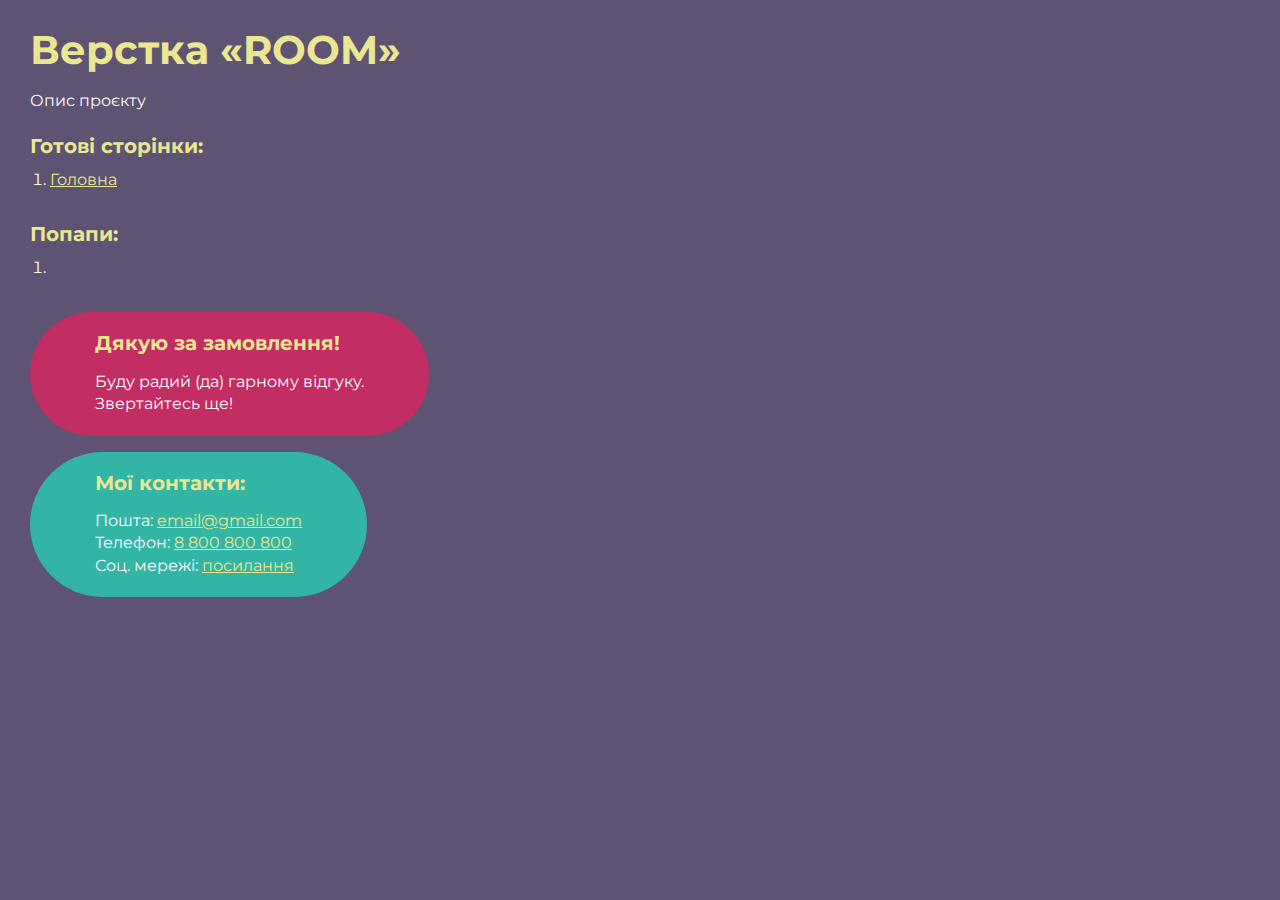
<file: index.html>
<!DOCTYPE html>
<html>

<head>
	<meta charset="UTF-8">
	<meta name="viewport" content="width=device-width, initial-scale=1.0">
	<title>Верстка «ROOM»</title>
</head>

<body>
	<div class="rootpage">
		<h1>Верстка «ROOM»</h1>
		<div class="rootpage__info">
			Опис проєкту
		</div>
		<h2>Готові сторінки:</h2>
		<ol class="rootpage__list">
			<li><a target="_blank" href="home.html">Головна</a></li>
		</ol>
		<h2>Попапи:</h2>
		<ol class="rootpage__list">
			<li><a target="_blank" href="home.html#"></a></li>
		</ol>
		<div class="rootpage__tnx">
			<h2>Дякую за замовлення!</h2>
			<p>Буду радий (да) гарному відгуку.</p>
			<p>Звертайтесь ще!</p>
		</div>
		<div class="rootpage__contacts">
			<h2>Мої контакти:</h2>
			<p>Пошта: <a href="mailto:email@gmail.com">email@gmail.com</a></p>
			<p>Телефон: <a href="tel:8800800800">8 800 800 800</a></p>
			<p>Соц. мережі: <a href="">посилання</a></p>
		</div>
	</div>
</body>
<style>
	@charset "UTF-8";
	@import url("https://fonts.googleapis.com/css?family=Montserrat:regular,700&display=swap");

	*,
	*::before,
	*::after {
		padding: 0px;
		margin: 0px;
		border: 0px;
		box-sizing: border-box;
	}

	html,
	body {
		height: 100%;
		margin: 0;
		padding: 0;
		min-width: 320px;
		width: 100%;
		color: #fff;
		background-color: #5e5373;
	}

	body {
		font-family: Montserrat;
		font-size: 100%;
		line-height: 1;
		font-size: 1rem;
	}

	a {
		text-decoration: underline;
		color: #ebe691
	}

	a:visited {
		text-decoration: underline;
		color: #aaa768;
	}

	a:hover {
		text-decoration: none;
	}

	ul li {
		list-style: none;
	}

	img {
		vertical-align: top;
	}

	.wrapper {
		width: 100%;
		min-height: 100%;
		overflow: hidden;
	}

	.rootpage {
		padding: 30px;
		display: flex;
		flex-direction: column;
		align-items: flex-start;
	}

	@media (max-width: 767px) {
		.rootpage {
			padding: 30px 15px;
		}
	}

	h1 {
		color: #ebe691;
		font-size: 2.5rem;
		margin: 0px 0px 1.25rem 0px;
	}

	@media (max-width: 767px) {
		h1 {
			font-size: 1.85rem;
			margin: 0px 0px 1.25rem 0px;
		}
	}

	h2 {
		color: #ebe691;
		font-size: 1.25rem;
		margin: 0px 0px 1rem 0px;
	}

	@media (max-width: 767px) {
		h2 {
			font-size: 1.125rem;
			margin: 0px 0px 1rem 0px;
		}
	}

	.rootpage__info {
		line-height: 140%;
		margin: 0px 0px 1.5rem 0px;
	}

	.rootpage__list {
		margin: 0px 0px 2.25rem 1.25rem;
	}

	.rootpage__list li:not(:last-child) {
		margin: 0px 0px 15px 0px;
	}

	.rootpage__contacts,
	.rootpage__tnx {
		border-radius: 200px;
		padding: 20px 65px;
		line-height: 140%;
	}

	@media (max-width: 767px) {

		.rootpage__contacts,
		.rootpage__tnx {
			border-radius: 40px;
			padding: 20px;
		}
	}

	.rootpage__contacts {
		background: #32b5a4;

	}

	.rootpage__contacts a {
		color: #ebe691;
	}

	.rootpage__tnx {
		background: #c22d63;
		margin: 0px 0px 1rem 0px;
	}
</style>

</html>
</file>
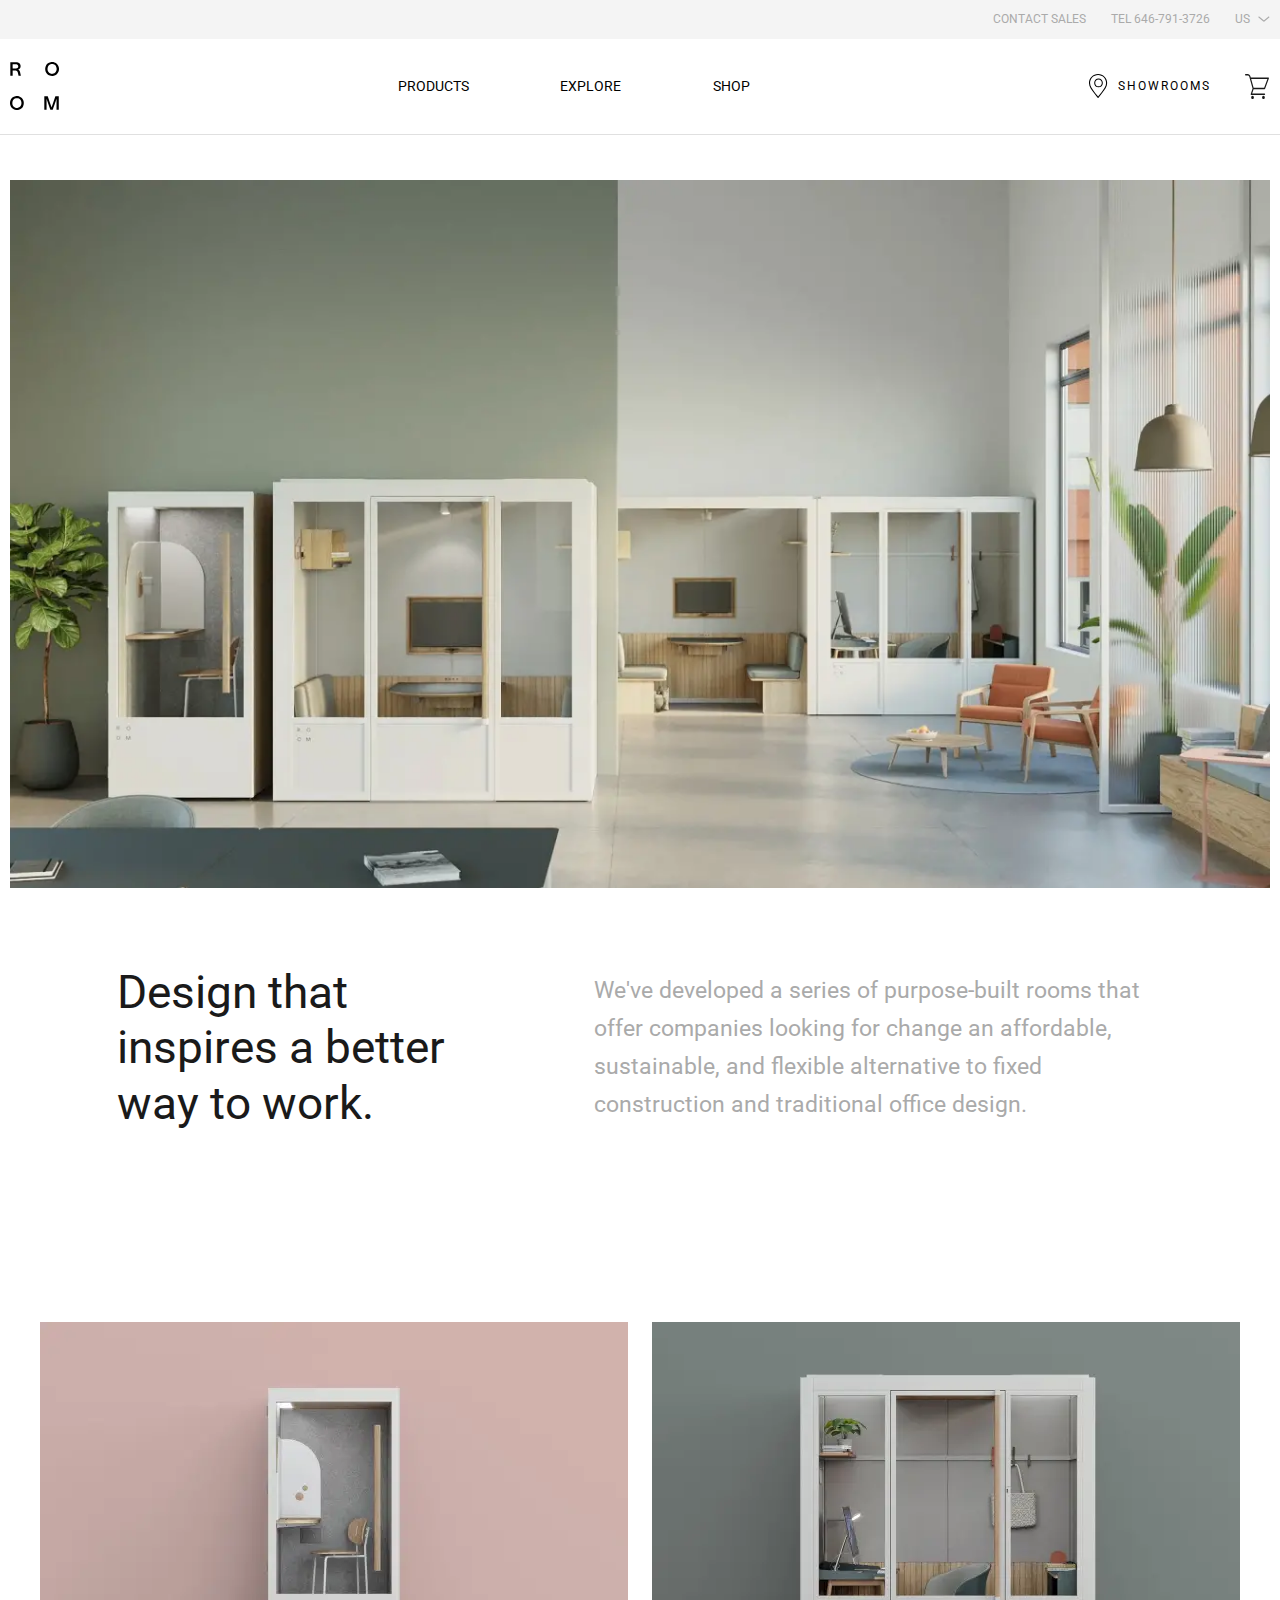
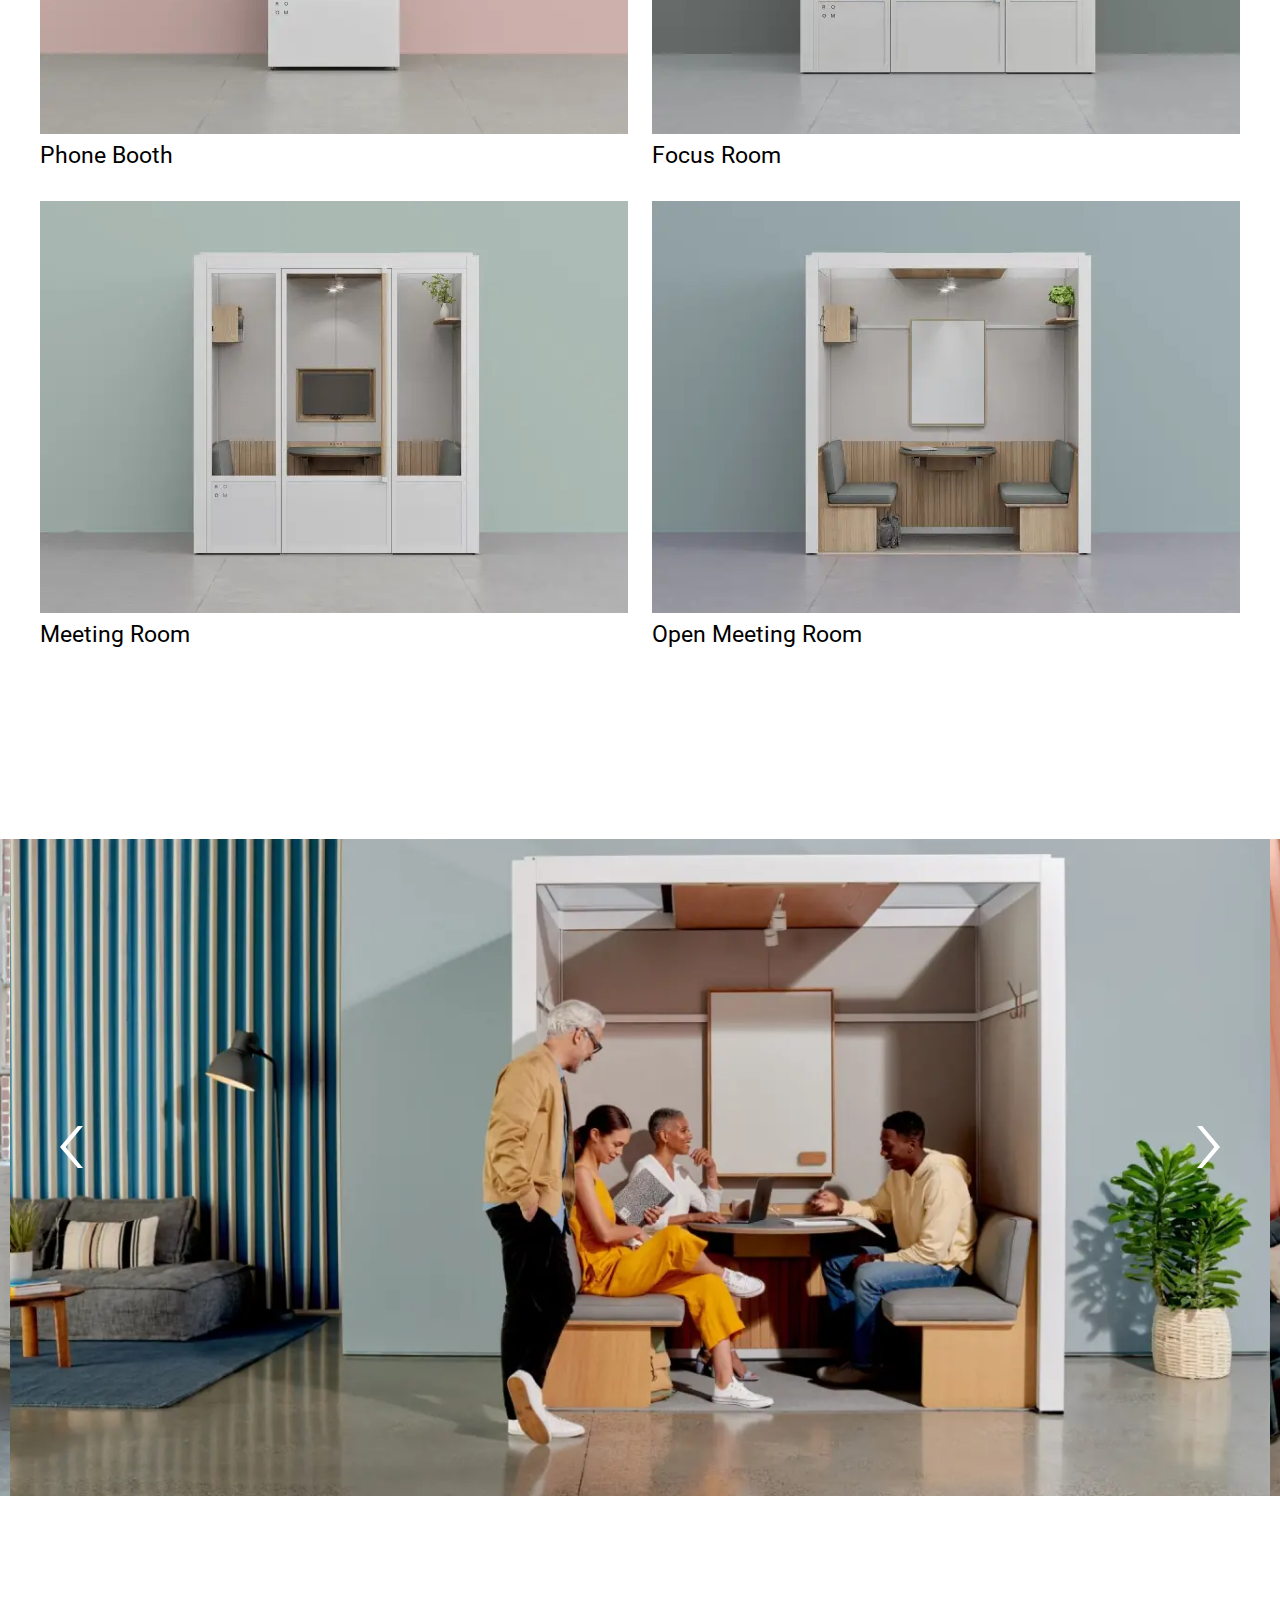
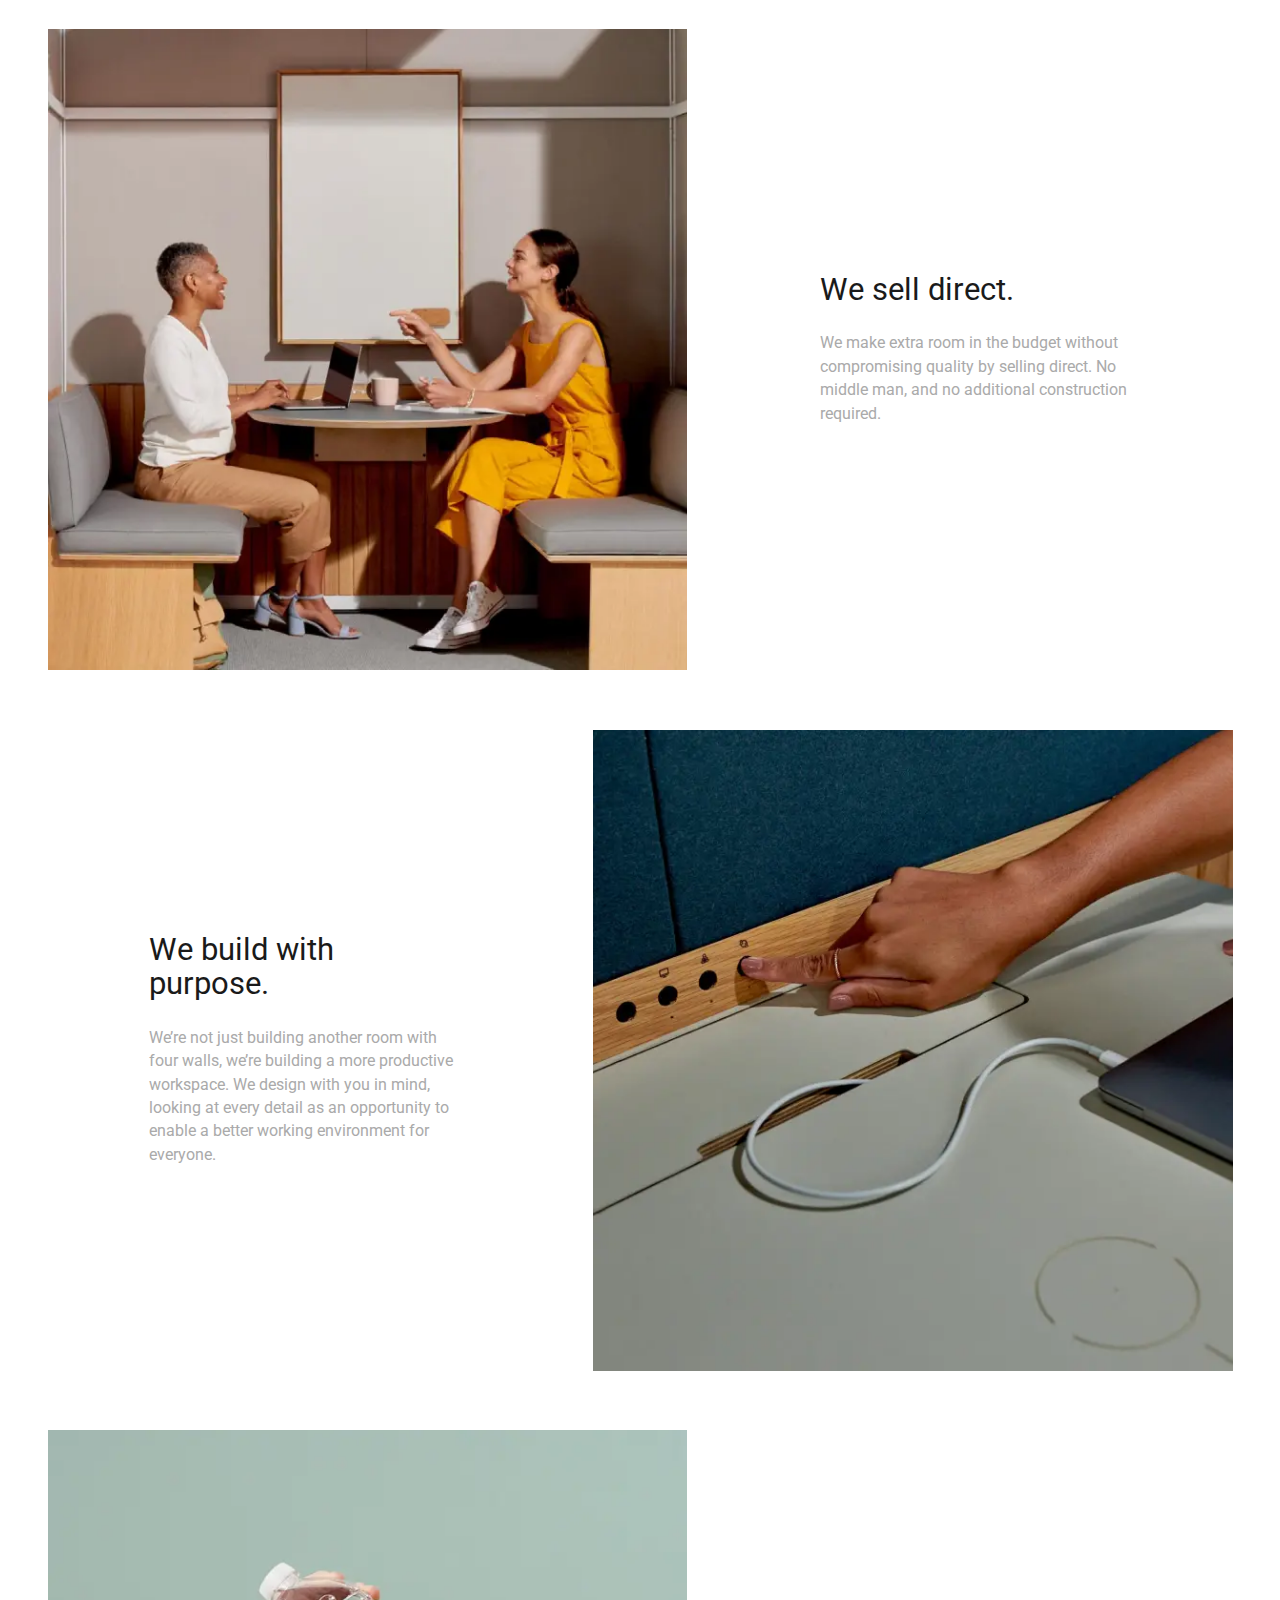
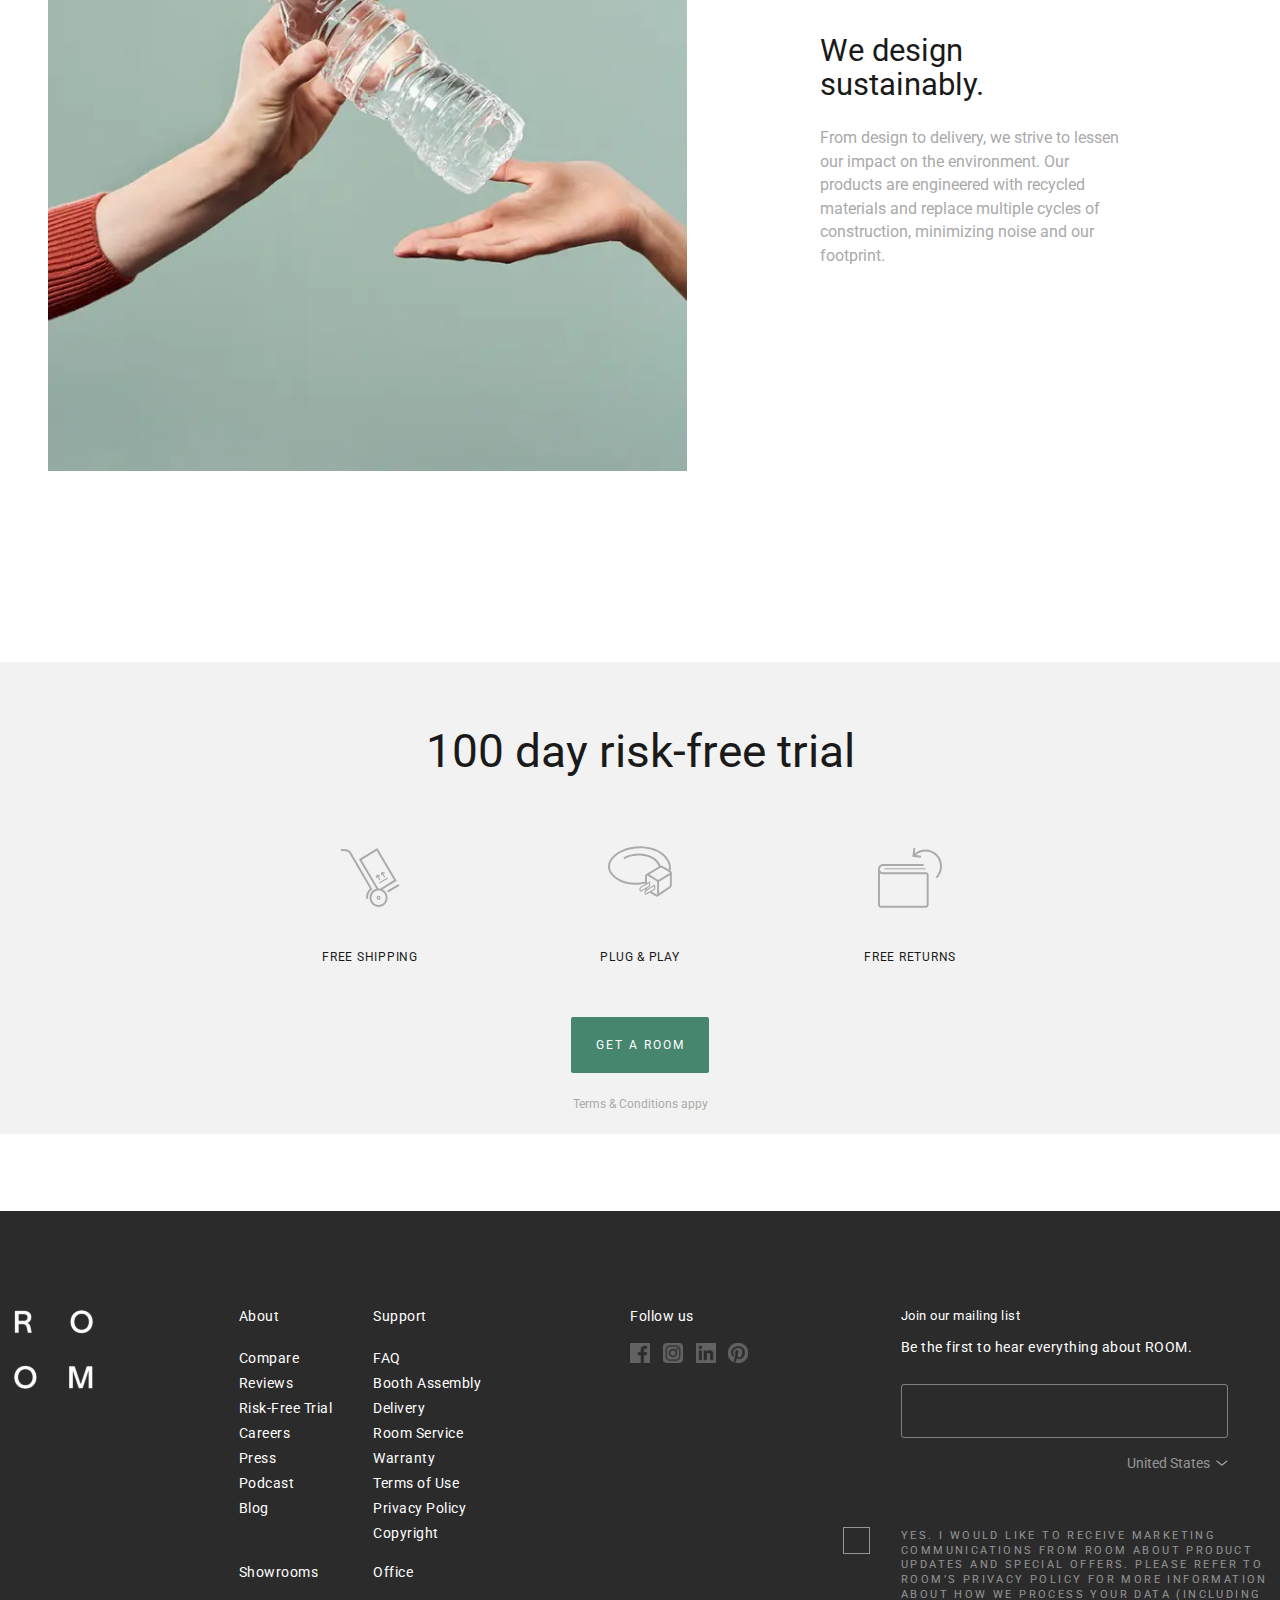
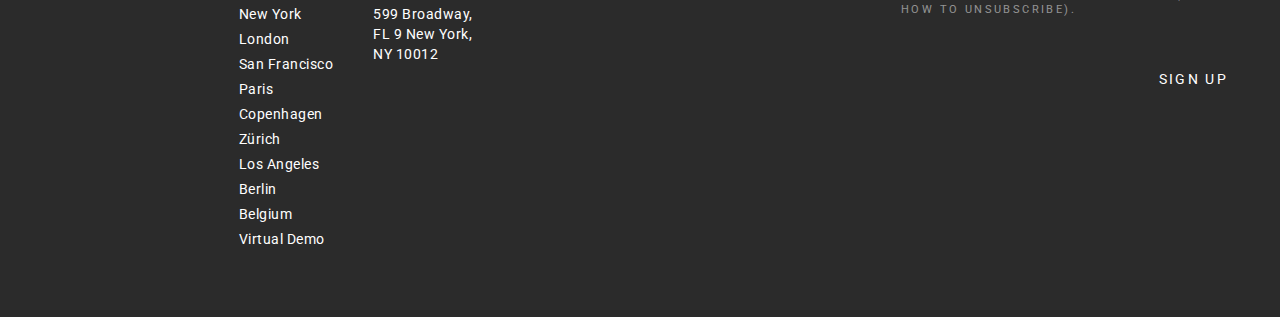
<file: home.html>
<!DOCTYPE html>
<html lang="en">

<head>
	<title>HomePage</title>
	<meta charset="UTF-8">
	<meta name="format-detection" content="telephone=no">
	<!-- <style>body{opacity: 0;}</style> -->
	<link rel="stylesheet" href="css/style.min.css?_v=20231002191735">
	<link rel="shortcut icon" href="img/logo.svg">
	<link href="https://fonts.googleapis.com/css?family=Roboto:regular,600,700&_v=20231002191735" rel="stylesheet" />
	<!-- <meta name="robots" content="noindex, nofollow"> -->
	<meta name="viewport" content="width=device-width, initial-scale=1.0">
</head>

<body>
	<div class="wrapper">
		<header class="header">
			<div class="header__top">
				<div class="header__container">
					<div class="header__top-body">
						<a href="" class="header-top__link">
							Contact Sales
						</a>
						<a href="tel:6467913726" class="header-top__link">
							tel 646-791-3726
						</a>
						<div data-one-spoller data-spollers class="spollers">
							<details class="spollers__item">
								<summary data-spoller-close class="spollers__title header-top__link">us</summary>
								<div class="spollers__body">
									<summary class="spollers__button header-top__link">esp</summary>
									<summary class="spollers__button header-top__link">en</summary>
									<summary class="spollers__button header-top__link">ru</summary>
								</div>
							</details>
						</div>
					</div>
				</div>
			</div>
			<div class="header__main main-header">
				<div class="header__container">
					<div class="main-header__body">
						<a href="" class="main-header__logo">
							<img src="img/logo.svg" alt="logo">
						</a>
						<nav class="menu__body">
							<ul class="menu__list">
								<li class="menu__item"><a href="" class="menu__link">Products</a></li>
								<li class="menu__item"><a href="" class="menu__link">Explore</a></li>
								<li class="menu__item"><a href="" class="menu__link">Shop</a></li>
							</ul>
						</nav>
						<a href="" class="main-header__geolocation">
							Showrooms
						</a>
						<a href="" class="main-header__cart">
							<img src="img/header/cart.svg" alt="cart icon">
						</a>
						<button type="button" class="menu__icon icon-menu"><span></span></button>
					</div>
				</div>
			</div>
		</header>
		<main class="page">
			<section class="page__hiro hiro">
				<div class="hiro__container">
					<div class="hiro__image">
						<picture><source srcset="img/hiro/main-image.webp" type="image/webp"><img src="img/hiro/main-image.jpg" alt="hiro image"></picture>
					</div>
					<div class="hiro__content">
						<h1 class="hiro__title title">Design that inspires a better way to work.</h1>
						<div class="hiro__text text">We've developed a series of purpose-built rooms that offer companies looking for change an affordable, sustainable, and flexible alternative to fixed construction and traditional office design.</div>
					</div>
				</div>
			</section>
			<section class="page__items items">
				<div class="items__container">
					<div class="items__item item">
						<div class="item__image">
							<picture><source srcset="img/items/01.webp" type="image/webp"><img src="img/items/01.jpg" alt="item image"></picture>
						</div>
						<h3 class="item__title">Phone Booth</h3>
					</div>
					<div class="items__item item">
						<div class="item__image">
							<picture><source srcset="img/items/02.webp" type="image/webp"><img src="img/items/02.jpg" alt="item image"></picture>
						</div>
						<h3 class="item__title">Focus Room</h3>
					</div>
					<div class="items__item item">
						<div class="item__image">
							<picture><source srcset="img/items/03.webp" type="image/webp"><img src="img/items/03.jpg" alt="item image"></picture>
						</div>
						<h3 class="item__title">Meeting Room</h3>
					</div>
					<div class="items__item item">
						<div class="item__image">
							<picture><source srcset="img/items/04.webp" type="image/webp"><img src="img/items/04.jpg" alt="item image"></picture>
						</div>
						<h3 class="item__title">Open Meeting Room</h3>
					</div>
				</div>
			</section>
			<section class="page__slider slider">
				<div class="slider__container">
					<div class="slider__slider swiper">
						<div class="slider__wrapper swiper-wrapper">
							<div class="slider__slide swiper-slide">
								<picture><source srcset="img/slider/01.webp" type="image/webp"><img src="img/slider/01.jpg" alt="slider slide image"></picture>
							</div>
							<div class="slider__slide swiper-slide">
								<picture><source srcset="img/slider/02.webp" type="image/webp"><img src="img/slider/02.jpg" alt="slider slide image"></picture>
							</div>
							<div class="slider__slide swiper-slide">
								<picture><source srcset="img/slider/03.webp" type="image/webp"><img src="img/slider/03.jpg" alt="slider slide image"></picture>
							</div>
							<div class="slider__slide swiper-slide">
								<picture><source srcset="img/slider/01.webp" type="image/webp"><img src="img/slider/01.jpg" alt="slider slide image"></picture>
							</div>
							<div class="slider__slide swiper-slide">
								<picture><source srcset="img/slider/02.webp" type="image/webp"><img src="img/slider/02.jpg" alt="slider slide image"></picture>
							</div>
							<div class="slider__slide swiper-slide">
								<picture><source srcset="img/slider/03.webp" type="image/webp"><img src="img/slider/03.jpg" alt="slider slide image"></picture>
							</div>
						</div>
						<button type="button" class="swiper-button-prev"><img src="img/slider/arrow.svg" alt=""></button>
						<button type="button" class="swiper-button-next"><img src="img/slider/arrow.svg" alt=""></button>
					</div>
				</div>
			</section>
			<section class="page__we we">
				<div class="we__container">
					<article class="we__item">
						<div class="we__image">
							<picture><source srcset="img/we/01.webp" type="image/webp"><img src="img/we/01.jpg" alt="we image"></picture>
						</div>
						<div class="we__content">
							<h3 class="we__title">We sell direct.</h3>
							<div class="we__text">We make extra room in the budget without compromising quality by selling direct. No middle man, and no additional construction required.</div>
						</div>
					</article>
					<article class="we__item we__item--reverse">
						<div class="we__content">
							<h3 class="we__title">We build with purpose.</h3>
							<div class="we__text">We’re not just building another room with four walls, we’re building a more productive workspace. We design with you in mind, looking at every detail as an opportunity to enable a better working environment for everyone.</div>
						</div>
						<div class="we__image">
							<picture><source srcset="img/we/02.webp" type="image/webp"><img src="img/we/02.jpg" alt="we image"></picture>
						</div>
					</article>
					<article class="we__item">
						<div class="we__image">
							<picture><source srcset="img/we/03.webp" type="image/webp"><img src="img/we/03.jpg" alt="we image"></picture>
						</div>
						<div class="we__content">
							<h3 class="we__title">We design sustainably.</h3>
							<div class="we__text">From design to delivery, we strive to lessen our impact on the environment. Our products are engineered with recycled materials and replace multiple cycles of construction, minimizing noise and our footprint.</div>
						</div>
					</article>
				</div>
			</section>
			<section class="page__getaroom getaroom">
				<div class="getaroom__container">
					<h2 class="getaroom__title title">100 day risk-free trial</h2>
					<div class="getaroom__items">
						<div class="getaroom__item">
							<div class="getaroom__icon">
								<img src="img/getaroom/01.svg" alt="getaroom icon">
							</div>
							<div class="getaroom__text">FREE SHIPPING</div>
						</div>
						<div class="getaroom__item">
							<div class="getaroom__icon">
								<img src="img/getaroom/02.svg" alt="getaroom icon">
							</div>
							<div class="getaroom__text">PLUG & PLAY</div>
						</div>
						<div class="getaroom__item">
							<div class="getaroom__icon">
								<img src="img/getaroom/03.svg" alt="getaroom icon">
							</div>
							<div class="getaroom__text">FREE RETURNS</div>
						</div>
					</div>
					<a href="" class="getaroom__button">GET A ROOM</a>
					<div class="getaroom__appy">Terms & Conditions appy</div>
				</div>
			</section>
		</main>
		<footer class="footer">
			<div class="footer__container">
				<div class="footer__logo">
					<img src="img/logo--white.svg" alt="logo">
				</div>
				<div class="footer__column--info info-column">
					<div data-spollers="768,max" class="spollers">
						<details class="spollers__item">
							<summary class="spollers__title info-column__title">About</summary>
							<nav class="spollers__body info-column__nav">
								<ul class="info-column__list">
									<li class="info-column__item">
										<a href="" class="info-column__link">Compare</a>
									</li>
									<li class="info-column__item">
										<a href="" class="info-column__link">Reviews</a>
									</li>
									<li class="info-column__item">
										<a href="" class="info-column__link">Risk-Free Trial</a>
									</li>
									<li class="info-column__item">
										<a href="" class="info-column__link">Careers</a>
									</li>
									<li class="info-column__item">
										<a href="" class="info-column__link">Press</a>
									</li>
									<li class="info-column__item">
										<a href="" class="info-column__link">Podcast</a>
									</li>
									<li class="info-column__item">
										<a href="" class="info-column__link">Blog</a>
									</li>
								</ul>
							</nav>
						</details>
					</div>
					<div data-spollers="768,max" class="spollers">
						<details class="spollers__item">
							<summary class="spollers__title info-column__title">Support</summary>
							<nav class="spollers__body info-column__nav">
								<ul class="info-column__list">
									<li class="info-column__item">
										<a href="" class="info-column__link">FAQ</a>
									</li>
									<li class="info-column__item">
										<a href="" class="info-column__link">Booth Assembly</a>
									</li>
									<li class="info-column__item">
										<a href="" class="info-column__link">Delivery</a>
									</li>
									<li class="info-column__item">
										<a href="" class="info-column__link">Room Service</a>
									</li>
									<li class="info-column__item">
										<a href="" class="info-column__link">Warranty</a>
									</li>
									<li class="info-column__item">
										<a href="" class="info-column__link">Terms of Use</a>
									</li>
									<li class="info-column__item">
										<a href="" class="info-column__link">Privacy Policy</a>
									</li>
									<li class="info-column__item">
										<a href="" class="info-column__link">Copyright</a>
									</li>
								</ul>
							</nav>
						</details>
					</div>
					<div data-spollers="768,max" class="spollers">
						<details class="spollers__item">
							<summary class="spollers__title info-column__title">Showrooms</summary>
							<nav class="spollers__body info-column__nav">
								<ul class="info-column__list">
									<li class="info-column__item">
										<a href="" class="info-column__link">New York</a>
									</li>
									<li class="info-column__item">
										<a href="" class="info-column__link">London</a>
									</li>
									<li class="info-column__item">
										<a href="" class="info-column__link">San Francisco</a>
									</li>
									<li class="info-column__item">
										<a href="" class="info-column__link">Paris</a>
									</li>
									<li class="info-column__item">
										<a href="" class="info-column__link">Copenhagen</a>
									</li>
									<li class="info-column__item">
										<a href="" class="info-column__link">Zürich</a>
									</li>
									<li class="info-column__item">
										<a href="" class="info-column__link">Los Angeles</a>
									</li>
									<li class="info-column__item">
										<a href="" class="info-column__link">Berlin</a>
									</li>
									<li class="info-column__item">
										<a href="" class="info-column__link">Belgium</a>
									</li>
									<li class="info-column__item">
										<a href="" class="info-column__link">Virtual Demo</a>
									</li>
								</ul>
							</nav>
						</details>
					</div>
					<div data-spollers="768,max" class="spollers">
						<details class="spollers__item">
							<summary class="spollers__title info-column__title">Office</summary>
							<nav class="spollers__body info-column__nav">
								<ul class="info-column__list">
									<li class="info-column__item">
										<a href="" class="info-column__link">599 Broadway, FL 9 New York, NY 10012</a>
									</li>
								</ul>
							</nav>
						</details>
					</div>
				</div>
				<div class="footer__column--follow follow-column">
					<div class="follow-column__title">Follow us</div>
					<div class="follow-column__icons">
						<a href="" class="follow-column__icon"><img src="img/footer/follow/01.svg" alt=""></a>
						<a href="" class="follow-column__icon"><img src="img/footer/follow/02.svg" alt=""></a>
						<a href="" class="follow-column__icon"><img src="img/footer/follow/03.svg" alt=""></a>
						<a href="" class="follow-column__icon"><img src="img/footer/follow/04.svg" alt=""></a>
					</div>
				</div>
				<div class="footer__column--action action-column">
					<div class="action-column__text">Join our mailing list</div>
					<div class="action-column__sub-title">Be the first to hear everything about ROOM.</div>
					<form class="action-column__form" action="files/sendmail/sendmail.php" method="POST">
						<input type="text" name="form[email]" data-error="Error" class="input">
						<div data-spollers class="spollers action-column__spoller">
							<details class="spollers__item action-column__item">
								<summary class="spollers__title action-column__title">United States</summary>
								<div class="spollers__body action-column__body">
									<button type="button" class="action-column__body_item">Ukraine</button>
									<button type="button" class="action-column__body_item">Spain</button>
									<button type="button" class="action-column__body_item">Kanada</button>
								</div>
							</details>
						</div>
						<div class="checkbox">
							<input id="c_1" data-error="Помилка" class="checkbox__input" type="checkbox" value="1" name="form[]">
							<label for="c_1" class="checkbox__label"><span class="checkbox__text">Yes. I would like to receive marketing communications from ROOM about product updates and special offers. Please refer to ROOM’s Privacy Policy for more information about how we process your data (including how to unsubscribe). </span></label>
						</div>
						<button type="submit" class="button action-column__button">Sign Up</button>
					</form>
				</div>
			</div>
		</footer>
	</div>
	<script src="js/app.min.js?_v=20231002191735"></script>
</body>

</html>
</file>
<file: css/style.min.css>
@charset "UTF-8";*{padding:0;margin:0;border:0}*,:after,:before{-webkit-box-sizing:border-box;box-sizing:border-box}body,html{height:100%;min-width:320px}body{color:#000;line-height:1;font-family:Roboto;font-size:.875rem;-ms-text-size-adjust:100%;-moz-text-size-adjust:100%;-webkit-text-size-adjust:100%;-webkit-font-smoothing:antialiased;-moz-osx-font-smoothing:grayscale}button,input,textarea{font-family:Roboto;font-size:inherit;line-height:inherit}button{cursor:pointer;color:inherit;background-color:transparent}a{color:inherit;text-decoration:none}ul li{list-style:none}img{vertical-align:top}h1,h2,h3,h4,h5,h6{font-weight:inherit;font-size:inherit}.lock body{overflow:hidden;-ms-touch-action:none;touch-action:none;-ms-scroll-chaining:none;overscroll-behavior:none}.wrapper{min-height:100%;display:-webkit-box;display:-ms-flexbox;display:flex;-webkit-box-orient:vertical;-webkit-box-direction:normal;-ms-flex-direction:column;flex-direction:column;overflow:hidden}@supports (overflow:clip){.wrapper{overflow:clip}}.wrapper>main{-webkit-box-flex:1;-ms-flex:1 1 auto;flex:1 1 auto}.wrapper>*{min-width:0}[class*=__container]{max-width:86.25rem;margin:0 auto;padding:0 .625rem}.spollers{display:-ms-grid;display:grid;gap:15px}.spollers__item{font-size:1.25rem}.spollers__title{cursor:default;border-radius:.3125rem;position:relative;list-style:none}._spoller-init .spollers__title{cursor:pointer}._spoller-init .spollers__title::after,._spoller-init .spollers__title::before{content:"";position:absolute;top:50%;right:0;background-color:#aaa;height:1px;width:7px;-webkit-transition:-webkit-transform .5s ease 0s;transition:-webkit-transform .5s ease 0s;transition:transform .5s ease 0s;transition:transform .5s ease 0s,-webkit-transform .5s ease 0s}._spoller-init .spollers__title::before{-webkit-transform:translate(-75%,-50%) rotate(40deg);-ms-transform:translate(-75%,-50%) rotate(40deg);transform:translate(-75%,-50%) rotate(40deg)}._spoller-init .spollers__title::after{-webkit-transform:translate(0,-50%) rotate(-40deg);-ms-transform:translate(0,-50%) rotate(-40deg);transform:translate(0,-50%) rotate(-40deg)}._spoller-init .spollers__title._spoller-active::before{-webkit-transform:rotate(-40deg);-ms-transform:rotate(-40deg);transform:rotate(-40deg)}._spoller-init .spollers__title._spoller-active::after{-webkit-transform:rotate(40deg);-ms-transform:rotate(40deg);transform:rotate(40deg)}._spoller-init ._spoller-init .spollers__title{position:relative;width:100%;text-align:left}._spoller-init ._spoller-init .spollers__title::after,._spoller-init ._spoller-init .spollers__title::before{content:"";position:absolute;right:0;top:.75rem;height:.0625rem;-webkit-transition:all .3s ease 0s;transition:all .3s ease 0s;width:.625rem;background-color:#000}._spoller-init ._spoller-init .spollers__title::before{-webkit-transform:rotate(40deg);-ms-transform:rotate(40deg);transform:rotate(40deg);right:.4375rem}._spoller-init ._spoller-init .spollers__title::after{-webkit-transform:rotate(-40deg);-ms-transform:rotate(-40deg);transform:rotate(-40deg)}._spoller-init .spollers__title._spoller-active::before{-webkit-transform:rotate(-40deg);-ms-transform:rotate(-40deg);transform:rotate(-40deg)}._spoller-init .spollers__title._spoller-active::after{-webkit-transform:rotate(40deg);-ms-transform:rotate(40deg);transform:rotate(40deg)}.spollers__body{display:-webkit-box;display:-ms-flexbox;display:flex;-webkit-box-orient:vertical;-webkit-box-direction:normal;-ms-flex-direction:column;flex-direction:column}[class*=-ibg]{position:relative}[class*=-ibg] img{position:absolute;width:100%;height:100%;top:0;left:0;-o-object-fit:cover;object-fit:cover}[class*=-ibg--contain] img{-o-object-fit:contain;object-fit:contain}.title{color:#1a1a1a;line-height:1.21}.text{font-size:24px;line-height:1.66;color:#aaa}.header{position:fixed;width:100%;top:0;left:0;z-index:50}.header__top{color:#aaa;font-size:.75rem;background:#f4f4f4;position:relative;z-index:15}.header__top-body{display:-webkit-box;display:-ms-flexbox;display:flex;-webkit-column-gap:1.5625rem;-moz-column-gap:1.5625rem;column-gap:1.5625rem;-webkit-box-align:center;-ms-flex-align:center;align-items:center;-webkit-box-pack:end;-ms-flex-pack:end;justify-content:end;padding-top:.3125rem;padding-bottom:.3125rem}.header .spollers__title{padding-right:1.25rem}.header .spollers__body{position:absolute;display:-ms-grid;display:grid;row-gap:.3125rem;padding:.625rem;background-color:#eee}.header-top__link{font-size:.75rem;text-transform:uppercase}.main-header{border-bottom:1px solid #e0e0e0;background-color:#fff}.main-header__body{display:-ms-grid;display:grid;-webkit-box-align:center;-ms-flex-align:center;align-items:center;-ms-grid-columns:minmax(auto,50px) minmax(auto,1fr) minmax(auto,133px) minmax(auto,25px);grid-template-columns:minmax(auto,50px) minmax(auto,1fr) minmax(auto,133px) minmax(auto,25px);padding-top:.3125rem;padding-bottom:.3125rem;min-height:6.1875rem}.main-header__logo{position:relative;z-index:10}.main-header__logo img{width:100%}.main-header__geolocation{letter-spacing:.125rem;color:#000;text-transform:uppercase;line-height:1.2;position:relative;padding-left:1.875rem;font-size:.75rem}.main-header__geolocation::before{position:absolute;content:"";background:url(../img/header/geolocation.svg) 0 0 no-repeat;width:20px;height:24px;left:0;top:-5px}.main-header__cart{position:relative;z-index:10}.menu__body{-ms-grid-column-align:center;justify-self:center}.menu__list{display:-webkit-box;display:-ms-flexbox;display:flex;-webkit-box-align:center;-ms-flex-align:center;align-items:center}.menu__link{color:#000;text-transform:uppercase;line-height:1.2;position:relative;-webkit-transition:-webkit-transform .3s ease 0s;transition:-webkit-transform .3s ease 0s;transition:transform .3s ease 0s;transition:transform .3s ease 0s,-webkit-transform .3s ease 0s}.menu__link::before{content:"";position:absolute;bottom:0;left:0;width:100%;height:2px;background-color:#000;-webkit-transform:scaleX(0);-ms-transform:scaleX(0);transform:scaleX(0);-webkit-transition:-webkit-transform .3s ease 0s;transition:-webkit-transform .3s ease 0s;transition:transform .3s ease 0s;transition:transform .3s ease 0s,-webkit-transform .3s ease 0s}.menu__link:hover::before{-webkit-transform:scaleX(1);-ms-transform:scaleX(1);transform:scaleX(1);-webkit-transition:-webkit-transform .3s ease 0s;transition:-webkit-transform .3s ease 0s;transition:transform .3s ease 0s;transition:transform .3s ease 0s,-webkit-transform .3s ease 0s}.icon-menu{display:none}.menu-open{-webkit-transition:left .3s ease 0s;transition:left .3s ease 0s}.menu-open .menu__body{left:0}.footer{background:#2b2b2b;-webkit-box-shadow:0 400px 0 0 #2b2b2b;box-shadow:0 400px 0 0 #2b2b2b;color:#fff}.footer__container{display:-ms-grid;display:grid;-ms-grid-columns:5.4375rem minmax(auto,15.625rem) minmax(auto,8.0625rem) minmax(auto,23.0625rem);grid-template-columns:5.4375rem minmax(auto,15.625rem) minmax(auto,8.0625rem) minmax(auto,23.0625rem);-webkit-box-pack:justify;-ms-flex-pack:justify;justify-content:space-between}.footer .info-column{display:-ms-grid;display:grid;-ms-grid-columns:(minmax(auto,1fr))[2];grid-template-columns:repeat(2,minmax(auto,1fr))}.footer .info-column__title{letter-spacing:.03125rem;line-height:1.5}.footer .info-column__list{display:-ms-grid;display:grid;row-gap:.3125rem}.footer .info-column__link{letter-spacing:.03125rem}.footer .info-column .spollers__body{background-color:inherit}.footer .follow-column__title{letter-spacing:.03125rem;line-height:1.5}.footer .follow-column__icons{display:-webkit-box;display:-ms-flexbox;display:flex}.footer .action-column__text{letter-spacing:.03125rem;line-height:1.5}.footer .action-column__sub-title{letter-spacing:.03125rem}.footer .action-column__spoller{max-width:20.4375rem}.footer .action-column__title{color:rgba(255,255,255,.5);line-height:1.5;text-align:right;padding-right:1.125rem;position:relative}._spoller-init .footer .action-column__title{cursor:pointer}._spoller-init .footer .action-column__title::after,._spoller-init .footer .action-column__title::before{content:"";position:absolute;right:0;top:50%;background-color:rgba(255,255,255,.5);height:1px;width:7px;-webkit-transition:-webkit-transform .5s ease 0s;transition:-webkit-transform .5s ease 0s;transition:transform .5s ease 0s;transition:transform .5s ease 0s,-webkit-transform .5s ease 0s}._spoller-init .footer .action-column__title::before{-webkit-transform:translate(-75%,-50%) rotate(40deg);-ms-transform:translate(-75%,-50%) rotate(40deg);transform:translate(-75%,-50%) rotate(40deg)}._spoller-init .footer .action-column__title::after{-webkit-transform:translate(0,-50%) rotate(-40deg);-ms-transform:translate(0,-50%) rotate(-40deg);transform:translate(0,-50%) rotate(-40deg)}._spoller-init .footer .action-column__title._spoller-active::before{-webkit-transform:rotate(-40deg);-ms-transform:rotate(-40deg);transform:rotate(-40deg)}._spoller-init .footer .action-column__title._spoller-active::after{-webkit-transform:rotate(40deg);-ms-transform:rotate(40deg);transform:rotate(40deg)}._spoller-init ._spoller-init .footer .action-column__title{position:relative;width:100%;text-align:left}._spoller-init ._spoller-init .footer .action-column__title::after,._spoller-init ._spoller-init .footer .action-column__title::before{content:"";position:absolute;right:0;top:.75rem;height:.0625rem;-webkit-transition:all .3s ease 0s;transition:all .3s ease 0s;width:.625rem;background-color:#000}._spoller-init ._spoller-init .footer .action-column__title::before{-webkit-transform:rotate(40deg);-ms-transform:rotate(40deg);transform:rotate(40deg);right:.4375rem}._spoller-init ._spoller-init .footer .action-column__title::after{-webkit-transform:rotate(-40deg);-ms-transform:rotate(-40deg);transform:rotate(-40deg)}._spoller-init .footer .action-column__title._spoller-active::before{-webkit-transform:rotate(-40deg);-ms-transform:rotate(-40deg);transform:rotate(-40deg)}._spoller-init .footer .action-column__title._spoller-active::after{-webkit-transform:rotate(40deg);-ms-transform:rotate(40deg);transform:rotate(40deg)}.footer .action-column__body{text-align:right;color:rgba(255,255,255,.5);line-height:1.5;-webkit-transition:all .3s ease 0s;transition:all .3s ease 0s}.footer .action-column__button{color:#fff;position:relative;max-width:20.4375rem;width:100%;text-align:right;display:-webkit-box;display:-ms-flexbox;display:flex;-webkit-box-pack:end;-ms-flex-pack:end;justify-content:end;right:0;line-height:1.5;letter-spacing:.14375rem;text-transform:uppercase}.footer .input{max-width:100%;width:100%;min-height:3.375rem;background-color:transparent;border-radius:.1875rem;border:1px solid rgba(255,255,255,.4);color:#fff}.footer .checkbox{display:-webkit-box;display:-ms-flexbox;display:flex;position:relative;-webkit-box-align:start;-ms-flex-align:start;align-items:start;-webkit-transform:translate(-13px);-ms-transform:translate(-13px);transform:translate(-13px)}.footer .checkbox__input{position:relative}.footer .checkbox__input::after{content:"";position:absolute;border:1px solid rgba(255,255,255,.5);background-color:#2b2b2b}.footer .checkbox__input:checked::before{content:"";position:absolute;background-color:rgba(255,255,255,.5);left:.3125rem;top:.3125rem;z-index:1}.footer .checkbox__label{max-width:none}.footer .checkbox__text{color:rgba(255,255,255,.5);letter-spacing:.15rem;text-transform:uppercase}.hiro__image{width:100%}.hiro__image img{width:100%}.hiro__content{display:-webkit-box;display:-ms-flexbox;display:flex;-webkit-box-align:center;-ms-flex-align:center;align-items:center;-webkit-box-pack:space-evenly;-ms-flex-pack:space-evenly;justify-content:space-evenly;-webkit-column-gap:.9375rem;-moz-column-gap:.9375rem;column-gap:.9375rem}.items__container{display:-ms-grid;display:grid;-ms-grid-columns:(minmax(auto,36.75rem))[2];grid-template-columns:repeat(2,minmax(auto,36.75rem));-webkit-box-pack:center;-ms-flex-pack:center;justify-content:center}.item{max-width:36.75rem}.item__image img{max-width:100%}.item__title{line-height:1.16}.slider__slide img{width:100%}.we__container{display:-ms-grid;display:grid;-webkit-box-pack:center;-ms-flex-pack:center;justify-content:center}.we__item{display:-webkit-box;display:-ms-flexbox;display:flex;-webkit-box-align:center;-ms-flex-align:center;align-items:center;-webkit-box-pack:justify;-ms-flex-pack:justify;justify-content:space-between}.we__image{-webkit-box-flex:0;-ms-flex:0 1 54%;flex:0 1 54%;display:-webkit-box;display:-ms-flexbox;display:flex;-webkit-box-pack:end;-ms-flex-pack:end;justify-content:end}.we__image img{width:100%}.we__title{color:#1a1a1a;line-height:1.12}.we__text{color:#aaa;line-height:1.5}.getaroom__container{border-radius:2px;background:#f2f2f2;text-align:center}.getaroom__items{max-width:50rem;margin:0 auto;display:-ms-grid;display:grid;-ms-grid-columns:(minmax(auto,33.333%))[3];grid-template-columns:repeat(3,minmax(auto,33.333%));-webkit-column-gap:.625rem;-moz-column-gap:.625rem;column-gap:.625rem}.getaroom__item{height:100%}.getaroom__icon{height:100%}.getaroom__text{color:#1a1a1a;font-size:.75rem;letter-spacing:.046875rem;text-transform:uppercase;text-align:center}.getaroom__button{color:#fff;font-size:.75rem;border-radius:.125rem;background:#46856e;line-height:1.5;letter-spacing:.125rem;text-transform:uppercase;display:inline-block;-webkit-transition:all .3s ease;transition:all .3s ease}.getaroom__appy{color:#aaa;font-size:.75rem}.swiper{position:relative}.swiper-initialized{-ms-touch-action:pan-y;touch-action:pan-y}.swiper-wrapper{width:100%;height:100%;-webkit-box-sizing:content-box;box-sizing:content-box;display:-webkit-box;display:-ms-flexbox;display:flex;position:relative}.swiper-vertical .swiper-wrapper{-webkit-box-orient:vertical;-webkit-box-direction:normal;-ms-flex-direction:column;flex-direction:column}.swiper-autoheight .swiper-wrapper{-webkit-box-align:start;-ms-flex-align:start;align-items:flex-start}.swiper-initialized .swiper-slide{-ms-flex-negative:0;flex-shrink:0}.swiper-android .swiper-slide,.swiper-android .swiper-wrapper{-webkit-transform:translate3d(0,0,0);transform:translate3d(0,0,0)}.swiper-button-lock{display:none!important}.swiper-button-next,.swiper-button-prev{display:-webkit-box;display:-ms-flexbox;display:flex;position:absolute;z-index:5;top:calc(50% - 42px)}.swiper-button-prev{left:50px}.swiper-button-next{right:50px;-webkit-transform:rotate(180deg);-ms-transform:rotate(180deg);transform:rotate(180deg)}.swiper-button-disabled{display:none}@media (min-width:29.99875em){.footer .input{max-width:20.4375rem}.footer .checkbox__label{min-width:369px}}@media (min-width:47.99875em){.hiro__title{max-width:22.1875rem}.hiro__text{max-width:35.5625rem}.we__content{max-width:19.4375rem}}@media (min-width:47.99875em) and (min-width:86.25em){.we__content{margin-right:6.875rem}.we__content{margin-left:6.875rem}}@media (min-width:61.99875em){.footer .action-column__body_item:hover{color:rgba(255,255,255,.882)}}@media (min-width:86.25em){.spollers__body{row-gap:.3125rem}.title{font-size:3rem}.text{font-size:1.5rem}.header__top{font-size:.75rem}.header__top-body{min-height:2.5rem}.main-header__body{-webkit-column-gap:1.5625rem;-moz-column-gap:1.5625rem;column-gap:1.5625rem}.main-header__body{min-height:6.1875rem}.main-header__logo{max-width:3.125rem}.menu__list{-webkit-column-gap:6.25rem;-moz-column-gap:6.25rem;column-gap:6.25rem}.footer{padding-top:6.25rem}.footer{padding-bottom:4.6875rem}.footer .info-column{-webkit-column-gap:1.25rem;-moz-column-gap:1.25rem;column-gap:1.25rem}.footer .info-column{row-gap:1.375rem}.footer .info-column__title{font-size:.875rem}.footer .info-column__title:not(:last-child){padding-bottom:1.25rem}.footer .info-column__link{font-size:.875rem}.footer .follow-column__title{font-size:.875rem}.footer .follow-column__title:not(:last-child){padding-bottom:1.0625rem}.footer .follow-column__icons{-webkit-column-gap:.8125rem;-moz-column-gap:.8125rem;column-gap:.8125rem}.footer .action-column__text{font-size:.8125rem}.footer .action-column__text:not(:last-child){padding-bottom:1.0625rem}.footer .action-column__sub-title{font-size:.875rem}.footer .action-column__sub-title:not(:last-child){padding-bottom:1.875rem}.footer .action-column__form{padding-bottom:1rem}.footer .action-column__spoller{margin-bottom:3.5rem}.footer .action-column__title{font-size:.875rem}.footer .action-column__body{font-size:.75rem}.footer .action-column__button{font-size:.875rem}.footer .input{margin-bottom:1rem}.footer .input{padding-right:1.25rem}.footer .input{padding-left:1.25rem}.footer .checkbox{margin-bottom:3.5rem}.footer .checkbox__input{left:-3rem}.footer .checkbox__input::after{min-width:1.75rem}.footer .checkbox__input::after{min-height:1.75rem}.footer .checkbox__input:checked::before{min-width:1.125rem}.footer .checkbox__input:checked::before{min-height:1.125rem}.footer .checkbox__text{font-size:.6875rem}.hiro{padding-top:11.75rem}.hiro{padding-bottom:6.25rem}.hiro__image{padding-bottom:5.125rem}.items{padding-top:6.25rem}.items{padding-bottom:6.25rem}.items__container{-webkit-column-gap:1.5rem;-moz-column-gap:1.5rem;column-gap:1.5rem}.items__container{row-gap:2rem}.item__image{padding-bottom:.625rem}.item__title{font-size:1.5rem}.slider{padding-top:6.25rem}.slider{padding-bottom:2.5rem}.we{padding-top:6.25rem}.we{padding-bottom:6.25rem}.we__container{row-gap:4rem}.we__title{font-size:2rem}.we__title:not(:last-child){padding-bottom:1.6875rem}.we__text{font-size:1rem}.getaroom{padding-top:6.25rem}.getaroom{padding-bottom:5rem}.getaroom__container{padding-top:4.0625rem}.getaroom__container{padding-bottom:1.5625rem}.getaroom__title:not(:last-child){padding-bottom:4.4375rem}.getaroom__items:not(:last-child){padding-bottom:4.375rem}.getaroom__icon:not(:last-child){padding-bottom:1.875rem}.getaroom__button{padding-top:1.25rem}.getaroom__button{padding-bottom:1.25rem}.getaroom__button{padding-right:1.5625rem}.getaroom__button{padding-left:1.5625rem}.getaroom__button{margin-bottom:1.625rem}}@media (max-width:767.98px){.swiper-button-next,.swiper-button-prev{display:none}}@media (max-width:20em){.spollers__body{row-gap:.125rem}.title{font-size:1.5rem}.text{font-size:.875rem}.header__top{font-size:.625rem}.header__top-body{min-height:1.5625rem}.main-header__body{-webkit-column-gap:.9375rem;-moz-column-gap:.9375rem;column-gap:.9375rem}.main-header__body{min-height:3.6875rem}.main-header__logo{max-width:2.1875rem}.menu__list{-webkit-column-gap:.625rem;-moz-column-gap:.625rem;column-gap:.625rem}.footer{padding-top:3.125rem}.footer{padding-bottom:1.875rem}.footer .info-column{-webkit-column-gap:.9375rem;-moz-column-gap:.9375rem;column-gap:.9375rem}.footer .info-column{row-gap:.9375rem}.footer .info-column__title{font-size:.75rem}.footer .info-column__title:not(:last-child){padding-bottom:.625rem}.footer .info-column__link{font-size:.75rem}.footer .follow-column__title{font-size:.75rem}.footer .follow-column__title:not(:last-child){padding-bottom:.625rem}.footer .follow-column__icons{-webkit-column-gap:.625rem;-moz-column-gap:.625rem;column-gap:.625rem}.footer .action-column__text{font-size:.625rem}.footer .action-column__text:not(:last-child){padding-bottom:.625rem}.footer .action-column__sub-title{font-size:.75rem}.footer .action-column__sub-title:not(:last-child){padding-bottom:.9375rem}.footer .action-column__form{padding-bottom:.5rem}.footer .action-column__spoller{margin-bottom:1.75rem}.footer .action-column__title{font-size:.75rem}.footer .action-column__body{font-size:.625rem}.footer .action-column__button{font-size:.75rem}.footer .input{margin-bottom:.5rem}.footer .input{padding-right:.625rem}.footer .input{padding-left:.625rem}.footer .checkbox{margin-bottom:1.75rem}.footer .checkbox__input{left:-1.25rem}.footer .checkbox__input::after{min-width:1.375rem}.footer .checkbox__input::after{min-height:1.375rem}.footer .checkbox__input:checked::before{min-width:.75rem}.footer .checkbox__input:checked::before{min-height:.75rem}.footer .checkbox__text{font-size:.5rem}.hiro{padding-top:6.25rem}.hiro{padding-bottom:3.125rem}.hiro__image{padding-bottom:1.875rem}.items{padding-top:3.125rem}.items{padding-bottom:3.125rem}.items__container{-webkit-column-gap:.9375rem;-moz-column-gap:.9375rem;column-gap:.9375rem}.items__container{row-gap:1.125rem}.item__image{padding-bottom:.3125rem}.item__title{font-size:.875rem}.slider{padding-top:3.125rem}.slider{padding-bottom:1.25rem}.we{padding-top:3.125rem}.we{padding-bottom:3.125rem}.we__container{row-gap:1.25rem}.we__title{font-size:1.125rem}.we__title:not(:last-child){padding-bottom:.3125rem}.we__text{font-size:.75rem}.getaroom{padding-top:3.125rem}.getaroom{padding-bottom:2.5rem}.getaroom__container{padding-top:1.875rem}.getaroom__container{padding-bottom:.9375rem}.getaroom__title:not(:last-child){padding-bottom:2.1875rem}.getaroom__items:not(:last-child){padding-bottom:2.1875rem}.getaroom__icon:not(:last-child){padding-bottom:.625rem}.getaroom__button{padding-top:.625rem}.getaroom__button{padding-bottom:.625rem}.getaroom__button{padding-right:.9375rem}.getaroom__button{padding-left:.9375rem}.getaroom__button{margin-bottom:.9375rem}}@media (max-width:61.99875em){.footer__container{-ms-grid-columns:auto;grid-template-columns:auto}.footer .checkbox__input{top:.1875rem}}@media (max-width:61.99875em) and (max-width:20em){.footer__container{row-gap:.9375rem}.footer .checkbox{padding-left:2.1875rem}}@media (max-width:47.99875em){.main-header__body{-ms-grid-columns:minmax(auto,1fr) minmax(auto,133px) minmax(auto,25px) 30px;grid-template-columns:minmax(auto,1fr) minmax(auto,133px) minmax(auto,25px) 30px;-webkit-box-pack:justify;-ms-flex-pack:justify;justify-content:space-between}.menu__list{-webkit-box-orient:vertical;-webkit-box-direction:normal;-ms-flex-direction:column;flex-direction:column}.icon-menu{display:block;position:relative;width:1.875rem;height:1.125rem;z-index:10}.icon-menu span,.icon-menu::after,.icon-menu::before{content:"";-webkit-transition:all .3s ease 0s;transition:all .3s ease 0s;right:0;position:absolute;width:100%;height:.125rem;background-color:#000}.icon-menu::before{top:0}.icon-menu::after{bottom:0}.icon-menu span{top:calc(50% - .0625rem)}.menu-open .icon-menu span{width:0}.menu-open .icon-menu::before{top:calc(50% - .0625rem);-webkit-transform:rotate(-45deg);-ms-transform:rotate(-45deg);transform:rotate(-45deg)}.menu-open .icon-menu::after{bottom:calc(50% - .0625rem);-webkit-transform:rotate(45deg);-ms-transform:rotate(45deg);transform:rotate(45deg)}.menu__body{width:100%;-webkit-transition:left .3s ease 0s;transition:left .3s ease 0s;overflow:auto;padding:150px 30px 30px 30px;position:fixed;top:0;left:-100%;height:100%;background-color:#fff}.hiro__content{-webkit-box-align:start;-ms-flex-align:start;align-items:start;-webkit-box-orient:vertical;-webkit-box-direction:normal;-ms-flex-direction:column;flex-direction:column}.we__item{-webkit-box-orient:vertical;-webkit-box-direction:normal;-ms-flex-direction:column;flex-direction:column}.we__item--reverse{-webkit-box-orient:vertical;-webkit-box-direction:reverse;-ms-flex-direction:column-reverse;flex-direction:column-reverse}.we__image{min-width:100%}}@media (max-width:47.99875em) and (max-width:20em){.menu__list{row-gap:.9375rem}.menu__link{font-size:1rem}.hiro__content{row-gap:.625rem}.we__image{padding-bottom:.625rem}}@media (max-width:47.99875em) and (any-hover:none){.icon-menu{cursor:default}}@media (max-width:29.99875em){.menu__list{-webkit-box-orient:vertical;-webkit-box-direction:normal;-ms-flex-direction:column;flex-direction:column;-webkit-box-align:end;-ms-flex-align:end;align-items:end}.menu__body{padding:120px 30px 30px 30px}.items__container{-ms-grid-columns:auto;grid-template-columns:auto}.getaroom__items{-ms-grid-columns:auto;grid-template-columns:auto;row-gap:1.5625rem}.getaroom__button{min-width:100%}}@media (min-width:20em) and (max-width:86.25em){@supports (row-gap:clamp(0.125rem ,0.0683962264rem + 0.2830188679vw ,0.3125rem)){.spollers__body{row-gap:clamp(.125rem ,.0683962264rem + .2830188679vw ,.3125rem)}}@supports not (row-gap:clamp(0.125rem ,0.0683962264rem + 0.2830188679vw ,0.3125rem)){.spollers__body{row-gap:calc(.125rem + .1875 * (100vw - 20rem)/ 66.25)}}@supports (font-size:clamp(1.5rem ,1.0471698113rem + 2.2641509434vw ,3rem)){.title{font-size:clamp(1.5rem ,1.0471698113rem + 2.2641509434vw ,3rem)}}@supports not (font-size:clamp(1.5rem ,1.0471698113rem + 2.2641509434vw ,3rem)){.title{font-size:calc(1.5rem + 1.5 * (100vw - 20rem)/ 66.25)}}@supports (font-size:clamp(0.875rem ,0.6863207547rem + 0.9433962264vw ,1.5rem)){.text{font-size:clamp(.875rem ,.6863207547rem + .9433962264vw ,1.5rem)}}@supports not (font-size:clamp(0.875rem ,0.6863207547rem + 0.9433962264vw ,1.5rem)){.text{font-size:calc(.875rem + .625 * (100vw - 20rem)/ 66.25)}}@supports (font-size:clamp(0.625rem ,0.5872641509rem + 0.1886792453vw ,0.75rem)){.header__top{font-size:clamp(.625rem ,.5872641509rem + .1886792453vw ,.75rem)}}@supports not (font-size:clamp(0.625rem ,0.5872641509rem + 0.1886792453vw ,0.75rem)){.header__top{font-size:calc(.625rem + .125 * (100vw - 20rem)/ 66.25)}}@supports (min-height:clamp(1.5625rem ,1.2794811321rem + 1.4150943396vw ,2.5rem)){.header__top-body{min-height:clamp(1.5625rem ,1.2794811321rem + 1.4150943396vw ,2.5rem)}}@supports not (min-height:clamp(1.5625rem ,1.2794811321rem + 1.4150943396vw ,2.5rem)){.header__top-body{min-height:calc(1.5625rem + .9375 * (100vw - 20rem)/ 66.25)}}@supports ((-moz-column-gap:clamp(0.9375rem ,0.7488207547rem + 0.9433962264vw ,1.5625rem)) or (column-gap:clamp(0.9375rem ,0.7488207547rem + 0.9433962264vw ,1.5625rem))){.main-header__body{-webkit-column-gap:clamp(.9375rem ,.7488207547rem + .9433962264vw ,1.5625rem);-moz-column-gap:clamp(.9375rem ,.7488207547rem + .9433962264vw ,1.5625rem);column-gap:clamp(.9375rem ,.7488207547rem + .9433962264vw ,1.5625rem)}}@supports not ((-moz-column-gap:clamp(0.9375rem ,0.7488207547rem + 0.9433962264vw ,1.5625rem)) or (column-gap:clamp(0.9375rem ,0.7488207547rem + 0.9433962264vw ,1.5625rem))){.main-header__body{-webkit-column-gap:calc(.9375rem + .625 * (100vw - 20rem)/ 66.25);-moz-column-gap:calc(.9375rem + .625 * (100vw - 20rem)/ 66.25);column-gap:calc(.9375rem + .625 * (100vw - 20rem)/ 66.25)}}@supports (min-height:clamp(3.6875rem ,2.9327830189rem + 3.7735849057vw ,6.1875rem)){.main-header__body{min-height:clamp(3.6875rem ,2.9327830189rem + 3.7735849057vw ,6.1875rem)}}@supports not (min-height:clamp(3.6875rem ,2.9327830189rem + 3.7735849057vw ,6.1875rem)){.main-header__body{min-height:calc(3.6875rem + 2.5 * (100vw - 20rem)/ 66.25)}}@supports (max-width:clamp(2.1875rem ,1.9044811321rem + 1.4150943396vw ,3.125rem)){.main-header__logo{max-width:clamp(2.1875rem ,1.9044811321rem + 1.4150943396vw ,3.125rem)}}@supports not (max-width:clamp(2.1875rem ,1.9044811321rem + 1.4150943396vw ,3.125rem)){.main-header__logo{max-width:calc(2.1875rem + .9375 * (100vw - 20rem)/ 66.25)}}@supports ((-moz-column-gap:clamp(0.625rem ,-1.0731132075rem + 8.4905660377vw ,6.25rem)) or (column-gap:clamp(0.625rem ,-1.0731132075rem + 8.4905660377vw ,6.25rem))){.menu__list{-webkit-column-gap:clamp(.625rem ,-1.0731132075rem + 8.4905660377vw ,6.25rem);-moz-column-gap:clamp(.625rem ,-1.0731132075rem + 8.4905660377vw ,6.25rem);column-gap:clamp(.625rem ,-1.0731132075rem + 8.4905660377vw ,6.25rem)}}@supports not ((-moz-column-gap:clamp(0.625rem ,-1.0731132075rem + 8.4905660377vw ,6.25rem)) or (column-gap:clamp(0.625rem ,-1.0731132075rem + 8.4905660377vw ,6.25rem))){.menu__list{-webkit-column-gap:calc(.625rem + 5.625 * (100vw - 20rem)/ 66.25);-moz-column-gap:calc(.625rem + 5.625 * (100vw - 20rem)/ 66.25);column-gap:calc(.625rem + 5.625 * (100vw - 20rem)/ 66.25)}}@supports (padding-top:clamp(3.125rem ,2.1816037736rem + 4.7169811321vw ,6.25rem)){.footer{padding-top:clamp(3.125rem ,2.1816037736rem + 4.7169811321vw ,6.25rem)}}@supports not (padding-top:clamp(3.125rem ,2.1816037736rem + 4.7169811321vw ,6.25rem)){.footer{padding-top:calc(3.125rem + 3.125 * (100vw - 20rem)/ 66.25)}}@supports (padding-bottom:clamp(1.875rem ,1.0259433962rem + 4.2452830189vw ,4.6875rem)){.footer{padding-bottom:clamp(1.875rem ,1.0259433962rem + 4.2452830189vw ,4.6875rem)}}@supports not (padding-bottom:clamp(1.875rem ,1.0259433962rem + 4.2452830189vw ,4.6875rem)){.footer{padding-bottom:calc(1.875rem + 2.8125 * (100vw - 20rem)/ 66.25)}}@supports ((-moz-column-gap:clamp(0.9375rem ,0.8431603774rem + 0.4716981132vw ,1.25rem)) or (column-gap:clamp(0.9375rem ,0.8431603774rem + 0.4716981132vw ,1.25rem))){.footer .info-column{-webkit-column-gap:clamp(.9375rem ,.8431603774rem + .4716981132vw ,1.25rem);-moz-column-gap:clamp(.9375rem ,.8431603774rem + .4716981132vw ,1.25rem);column-gap:clamp(.9375rem ,.8431603774rem + .4716981132vw ,1.25rem)}}@supports not ((-moz-column-gap:clamp(0.9375rem ,0.8431603774rem + 0.4716981132vw ,1.25rem)) or (column-gap:clamp(0.9375rem ,0.8431603774rem + 0.4716981132vw ,1.25rem))){.footer .info-column{-webkit-column-gap:calc(.9375rem + .3125 * (100vw - 20rem)/ 66.25);-moz-column-gap:calc(.9375rem + .3125 * (100vw - 20rem)/ 66.25);column-gap:calc(.9375rem + .3125 * (100vw - 20rem)/ 66.25)}}@supports (row-gap:clamp(0.9375rem ,0.8054245283rem + 0.6603773585vw ,1.375rem)){.footer .info-column{row-gap:clamp(.9375rem ,.8054245283rem + .6603773585vw ,1.375rem)}}@supports not (row-gap:clamp(0.9375rem ,0.8054245283rem + 0.6603773585vw ,1.375rem)){.footer .info-column{row-gap:calc(.9375rem + .4375 * (100vw - 20rem)/ 66.25)}}@supports (font-size:clamp(0.75rem ,0.7122641509rem + 0.1886792453vw ,0.875rem)){.footer .info-column__title{font-size:clamp(.75rem ,.7122641509rem + .1886792453vw ,.875rem)}}@supports not (font-size:clamp(0.75rem ,0.7122641509rem + 0.1886792453vw ,0.875rem)){.footer .info-column__title{font-size:calc(.75rem + .125 * (100vw - 20rem)/ 66.25)}}@supports (padding-bottom:clamp(0.625rem ,0.4363207547rem + 0.9433962264vw ,1.25rem)){.footer .info-column__title:not(:last-child){padding-bottom:clamp(.625rem ,.4363207547rem + .9433962264vw ,1.25rem)}}@supports not (padding-bottom:clamp(0.625rem ,0.4363207547rem + 0.9433962264vw ,1.25rem)){.footer .info-column__title:not(:last-child){padding-bottom:calc(.625rem + .625 * (100vw - 20rem)/ 66.25)}}@supports (font-size:clamp(0.75rem ,0.7122641509rem + 0.1886792453vw ,0.875rem)){.footer .info-column__link{font-size:clamp(.75rem ,.7122641509rem + .1886792453vw ,.875rem)}}@supports not (font-size:clamp(0.75rem ,0.7122641509rem + 0.1886792453vw ,0.875rem)){.footer .info-column__link{font-size:calc(.75rem + .125 * (100vw - 20rem)/ 66.25)}}@supports (font-size:clamp(0.75rem ,0.7122641509rem + 0.1886792453vw ,0.875rem)){.footer .follow-column__title{font-size:clamp(.75rem ,.7122641509rem + .1886792453vw ,.875rem)}}@supports not (font-size:clamp(0.75rem ,0.7122641509rem + 0.1886792453vw ,0.875rem)){.footer .follow-column__title{font-size:calc(.75rem + .125 * (100vw - 20rem)/ 66.25)}}@supports (padding-bottom:clamp(0.625rem ,0.4929245283rem + 0.6603773585vw ,1.0625rem)){.footer .follow-column__title:not(:last-child){padding-bottom:clamp(.625rem ,.4929245283rem + .6603773585vw ,1.0625rem)}}@supports not (padding-bottom:clamp(0.625rem ,0.4929245283rem + 0.6603773585vw ,1.0625rem)){.footer .follow-column__title:not(:last-child){padding-bottom:calc(.625rem + .4375 * (100vw - 20rem)/ 66.25)}}@supports ((-moz-column-gap:clamp(0.625rem ,0.5683962264rem + 0.2830188679vw ,0.8125rem)) or (column-gap:clamp(0.625rem ,0.5683962264rem + 0.2830188679vw ,0.8125rem))){.footer .follow-column__icons{-webkit-column-gap:clamp(.625rem ,.5683962264rem + .2830188679vw ,.8125rem);-moz-column-gap:clamp(.625rem ,.5683962264rem + .2830188679vw ,.8125rem);column-gap:clamp(.625rem ,.5683962264rem + .2830188679vw ,.8125rem)}}@supports not ((-moz-column-gap:clamp(0.625rem ,0.5683962264rem + 0.2830188679vw ,0.8125rem)) or (column-gap:clamp(0.625rem ,0.5683962264rem + 0.2830188679vw ,0.8125rem))){.footer .follow-column__icons{-webkit-column-gap:calc(.625rem + .1875 * (100vw - 20rem)/ 66.25);-moz-column-gap:calc(.625rem + .1875 * (100vw - 20rem)/ 66.25);column-gap:calc(.625rem + .1875 * (100vw - 20rem)/ 66.25)}}@supports (font-size:clamp(0.625rem ,0.5683962264rem + 0.2830188679vw ,0.8125rem)){.footer .action-column__text{font-size:clamp(.625rem ,.5683962264rem + .2830188679vw ,.8125rem)}}@supports not (font-size:clamp(0.625rem ,0.5683962264rem + 0.2830188679vw ,0.8125rem)){.footer .action-column__text{font-size:calc(.625rem + .1875 * (100vw - 20rem)/ 66.25)}}@supports (padding-bottom:clamp(0.625rem ,0.4929245283rem + 0.6603773585vw ,1.0625rem)){.footer .action-column__text:not(:last-child){padding-bottom:clamp(.625rem ,.4929245283rem + .6603773585vw ,1.0625rem)}}@supports not (padding-bottom:clamp(0.625rem ,0.4929245283rem + 0.6603773585vw ,1.0625rem)){.footer .action-column__text:not(:last-child){padding-bottom:calc(.625rem + .4375 * (100vw - 20rem)/ 66.25)}}@supports (font-size:clamp(0.75rem ,0.7122641509rem + 0.1886792453vw ,0.875rem)){.footer .action-column__sub-title{font-size:clamp(.75rem ,.7122641509rem + .1886792453vw ,.875rem)}}@supports not (font-size:clamp(0.75rem ,0.7122641509rem + 0.1886792453vw ,0.875rem)){.footer .action-column__sub-title{font-size:calc(.75rem + .125 * (100vw - 20rem)/ 66.25)}}@supports (padding-bottom:clamp(0.9375rem ,0.6544811321rem + 1.4150943396vw ,1.875rem)){.footer .action-column__sub-title:not(:last-child){padding-bottom:clamp(.9375rem ,.6544811321rem + 1.4150943396vw ,1.875rem)}}@supports not (padding-bottom:clamp(0.9375rem ,0.6544811321rem + 1.4150943396vw ,1.875rem)){.footer .action-column__sub-title:not(:last-child){padding-bottom:calc(.9375rem + .9375 * (100vw - 20rem)/ 66.25)}}@supports (padding-bottom:clamp(0.5rem ,0.3490566038rem + 0.7547169811vw ,1rem)){.footer .action-column__form{padding-bottom:clamp(.5rem ,.3490566038rem + .7547169811vw ,1rem)}}@supports not (padding-bottom:clamp(0.5rem ,0.3490566038rem + 0.7547169811vw ,1rem)){.footer .action-column__form{padding-bottom:calc(.5rem + .5 * (100vw - 20rem)/ 66.25)}}@supports (margin-bottom:clamp(1.75rem ,1.2216981132rem + 2.641509434vw ,3.5rem)){.footer .action-column__spoller{margin-bottom:clamp(1.75rem ,1.2216981132rem + 2.641509434vw ,3.5rem)}}@supports not (margin-bottom:clamp(1.75rem ,1.2216981132rem + 2.641509434vw ,3.5rem)){.footer .action-column__spoller{margin-bottom:calc(1.75rem + 1.75 * (100vw - 20rem)/ 66.25)}}@supports (font-size:clamp(0.75rem ,0.7122641509rem + 0.1886792453vw ,0.875rem)){.footer .action-column__title{font-size:clamp(.75rem ,.7122641509rem + .1886792453vw ,.875rem)}}@supports not (font-size:clamp(0.75rem ,0.7122641509rem + 0.1886792453vw ,0.875rem)){.footer .action-column__title{font-size:calc(.75rem + .125 * (100vw - 20rem)/ 66.25)}}@supports (font-size:clamp(0.625rem ,0.5872641509rem + 0.1886792453vw ,0.75rem)){.footer .action-column__body{font-size:clamp(.625rem ,.5872641509rem + .1886792453vw ,.75rem)}}@supports not (font-size:clamp(0.625rem ,0.5872641509rem + 0.1886792453vw ,0.75rem)){.footer .action-column__body{font-size:calc(.625rem + .125 * (100vw - 20rem)/ 66.25)}}@supports (font-size:clamp(0.75rem ,0.7122641509rem + 0.1886792453vw ,0.875rem)){.footer .action-column__button{font-size:clamp(.75rem ,.7122641509rem + .1886792453vw ,.875rem)}}@supports not (font-size:clamp(0.75rem ,0.7122641509rem + 0.1886792453vw ,0.875rem)){.footer .action-column__button{font-size:calc(.75rem + .125 * (100vw - 20rem)/ 66.25)}}@supports (margin-bottom:clamp(0.5rem ,0.3490566038rem + 0.7547169811vw ,1rem)){.footer .input{margin-bottom:clamp(.5rem ,.3490566038rem + .7547169811vw ,1rem)}}@supports not (margin-bottom:clamp(0.5rem ,0.3490566038rem + 0.7547169811vw ,1rem)){.footer .input{margin-bottom:calc(.5rem + .5 * (100vw - 20rem)/ 66.25)}}@supports (padding-right:clamp(0.625rem ,0.4363207547rem + 0.9433962264vw ,1.25rem)){.footer .input{padding-right:clamp(.625rem ,.4363207547rem + .9433962264vw ,1.25rem)}}@supports not (padding-right:clamp(0.625rem ,0.4363207547rem + 0.9433962264vw ,1.25rem)){.footer .input{padding-right:calc(.625rem + .625 * (100vw - 20rem)/ 66.25)}}@supports (padding-left:clamp(0.625rem ,0.4363207547rem + 0.9433962264vw ,1.25rem)){.footer .input{padding-left:clamp(.625rem ,.4363207547rem + .9433962264vw ,1.25rem)}}@supports not (padding-left:clamp(0.625rem ,0.4363207547rem + 0.9433962264vw ,1.25rem)){.footer .input{padding-left:calc(.625rem + .625 * (100vw - 20rem)/ 66.25)}}@supports (margin-bottom:clamp(1.75rem ,1.2216981132rem + 2.641509434vw ,3.5rem)){.footer .checkbox{margin-bottom:clamp(1.75rem ,1.2216981132rem + 2.641509434vw ,3.5rem)}}@supports not (margin-bottom:clamp(1.75rem ,1.2216981132rem + 2.641509434vw ,3.5rem)){.footer .checkbox{margin-bottom:calc(1.75rem + 1.75 * (100vw - 20rem)/ 66.25)}}@supports (left:clamp(-3rem ,-0.7216981132rem + -2.641509434vw ,-1.25rem)){.footer .checkbox__input{left:clamp(-3rem ,-.7216981132rem + -2.641509434vw ,-1.25rem)}}@supports not (left:clamp(-3rem ,-0.7216981132rem + -2.641509434vw ,-1.25rem)){.footer .checkbox__input{left:calc(-1.25rem + -1.75 * (100vw - 20rem)/ 66.25)}}@supports (min-width:clamp(1.375rem ,1.2617924528rem + 0.5660377358vw ,1.75rem)){.footer .checkbox__input::after{min-width:clamp(1.375rem ,1.2617924528rem + .5660377358vw ,1.75rem)}}@supports not (min-width:clamp(1.375rem ,1.2617924528rem + 0.5660377358vw ,1.75rem)){.footer .checkbox__input::after{min-width:calc(1.375rem + .375 * (100vw - 20rem)/ 66.25)}}@supports (min-height:clamp(1.375rem ,1.2617924528rem + 0.5660377358vw ,1.75rem)){.footer .checkbox__input::after{min-height:clamp(1.375rem ,1.2617924528rem + .5660377358vw ,1.75rem)}}@supports not (min-height:clamp(1.375rem ,1.2617924528rem + 0.5660377358vw ,1.75rem)){.footer .checkbox__input::after{min-height:calc(1.375rem + .375 * (100vw - 20rem)/ 66.25)}}@supports (min-width:clamp(0.75rem ,0.6367924528rem + 0.5660377358vw ,1.125rem)){.footer .checkbox__input:checked::before{min-width:clamp(.75rem ,.6367924528rem + .5660377358vw ,1.125rem)}}@supports not (min-width:clamp(0.75rem ,0.6367924528rem + 0.5660377358vw ,1.125rem)){.footer .checkbox__input:checked::before{min-width:calc(.75rem + .375 * (100vw - 20rem)/ 66.25)}}@supports (min-height:clamp(0.75rem ,0.6367924528rem + 0.5660377358vw ,1.125rem)){.footer .checkbox__input:checked::before{min-height:clamp(.75rem ,.6367924528rem + .5660377358vw ,1.125rem)}}@supports not (min-height:clamp(0.75rem ,0.6367924528rem + 0.5660377358vw ,1.125rem)){.footer .checkbox__input:checked::before{min-height:calc(.75rem + .375 * (100vw - 20rem)/ 66.25)}}@supports (font-size:clamp(0.5rem ,0.4433962264rem + 0.2830188679vw ,0.6875rem)){.footer .checkbox__text{font-size:clamp(.5rem ,.4433962264rem + .2830188679vw ,.6875rem)}}@supports not (font-size:clamp(0.5rem ,0.4433962264rem + 0.2830188679vw ,0.6875rem)){.footer .checkbox__text{font-size:calc(.5rem + .1875 * (100vw - 20rem)/ 66.25)}}@supports (padding-top:clamp(6.25rem ,4.5896226415rem + 8.3018867925vw ,11.75rem)){.hiro{padding-top:clamp(6.25rem ,4.5896226415rem + 8.3018867925vw ,11.75rem)}}@supports not (padding-top:clamp(6.25rem ,4.5896226415rem + 8.3018867925vw ,11.75rem)){.hiro{padding-top:calc(6.25rem + 5.5 * (100vw - 20rem)/ 66.25)}}@supports (padding-bottom:clamp(3.125rem ,2.1816037736rem + 4.7169811321vw ,6.25rem)){.hiro{padding-bottom:clamp(3.125rem ,2.1816037736rem + 4.7169811321vw ,6.25rem)}}@supports not (padding-bottom:clamp(3.125rem ,2.1816037736rem + 4.7169811321vw ,6.25rem)){.hiro{padding-bottom:calc(3.125rem + 3.125 * (100vw - 20rem)/ 66.25)}}@supports (padding-bottom:clamp(1.875rem ,0.8938679245rem + 4.9056603774vw ,5.125rem)){.hiro__image{padding-bottom:clamp(1.875rem ,.8938679245rem + 4.9056603774vw ,5.125rem)}}@supports not (padding-bottom:clamp(1.875rem ,0.8938679245rem + 4.9056603774vw ,5.125rem)){.hiro__image{padding-bottom:calc(1.875rem + 3.25 * (100vw - 20rem)/ 66.25)}}@supports (padding-top:clamp(3.125rem ,2.1816037736rem + 4.7169811321vw ,6.25rem)){.items{padding-top:clamp(3.125rem ,2.1816037736rem + 4.7169811321vw ,6.25rem)}}@supports not (padding-top:clamp(3.125rem ,2.1816037736rem + 4.7169811321vw ,6.25rem)){.items{padding-top:calc(3.125rem + 3.125 * (100vw - 20rem)/ 66.25)}}@supports (padding-bottom:clamp(3.125rem ,2.1816037736rem + 4.7169811321vw ,6.25rem)){.items{padding-bottom:clamp(3.125rem ,2.1816037736rem + 4.7169811321vw ,6.25rem)}}@supports not (padding-bottom:clamp(3.125rem ,2.1816037736rem + 4.7169811321vw ,6.25rem)){.items{padding-bottom:calc(3.125rem + 3.125 * (100vw - 20rem)/ 66.25)}}@supports ((-moz-column-gap:clamp(0.9375rem ,0.7676886792rem + 0.8490566038vw ,1.5rem)) or (column-gap:clamp(0.9375rem ,0.7676886792rem + 0.8490566038vw ,1.5rem))){.items__container{-webkit-column-gap:clamp(.9375rem ,.7676886792rem + .8490566038vw ,1.5rem);-moz-column-gap:clamp(.9375rem ,.7676886792rem + .8490566038vw ,1.5rem);column-gap:clamp(.9375rem ,.7676886792rem + .8490566038vw ,1.5rem)}}@supports not ((-moz-column-gap:clamp(0.9375rem ,0.7676886792rem + 0.8490566038vw ,1.5rem)) or (column-gap:clamp(0.9375rem ,0.7676886792rem + 0.8490566038vw ,1.5rem))){.items__container{-webkit-column-gap:calc(.9375rem + .5625 * (100vw - 20rem)/ 66.25);-moz-column-gap:calc(.9375rem + .5625 * (100vw - 20rem)/ 66.25);column-gap:calc(.9375rem + .5625 * (100vw - 20rem)/ 66.25)}}@supports (row-gap:clamp(1.125rem ,0.8608490566rem + 1.320754717vw ,2rem)){.items__container{row-gap:clamp(1.125rem ,.8608490566rem + 1.320754717vw ,2rem)}}@supports not (row-gap:clamp(1.125rem ,0.8608490566rem + 1.320754717vw ,2rem)){.items__container{row-gap:calc(1.125rem + .875 * (100vw - 20rem)/ 66.25)}}@supports (padding-bottom:clamp(0.3125rem ,0.2181603774rem + 0.4716981132vw ,0.625rem)){.item__image{padding-bottom:clamp(.3125rem ,.2181603774rem + .4716981132vw ,.625rem)}}@supports not (padding-bottom:clamp(0.3125rem ,0.2181603774rem + 0.4716981132vw ,0.625rem)){.item__image{padding-bottom:calc(.3125rem + .3125 * (100vw - 20rem)/ 66.25)}}@supports (font-size:clamp(0.875rem ,0.6863207547rem + 0.9433962264vw ,1.5rem)){.item__title{font-size:clamp(.875rem ,.6863207547rem + .9433962264vw ,1.5rem)}}@supports not (font-size:clamp(0.875rem ,0.6863207547rem + 0.9433962264vw ,1.5rem)){.item__title{font-size:calc(.875rem + .625 * (100vw - 20rem)/ 66.25)}}@supports (padding-top:clamp(3.125rem ,2.1816037736rem + 4.7169811321vw ,6.25rem)){.slider{padding-top:clamp(3.125rem ,2.1816037736rem + 4.7169811321vw ,6.25rem)}}@supports not (padding-top:clamp(3.125rem ,2.1816037736rem + 4.7169811321vw ,6.25rem)){.slider{padding-top:calc(3.125rem + 3.125 * (100vw - 20rem)/ 66.25)}}@supports (padding-bottom:clamp(1.25rem ,0.8726415094rem + 1.8867924528vw ,2.5rem)){.slider{padding-bottom:clamp(1.25rem ,.8726415094rem + 1.8867924528vw ,2.5rem)}}@supports not (padding-bottom:clamp(1.25rem ,0.8726415094rem + 1.8867924528vw ,2.5rem)){.slider{padding-bottom:calc(1.25rem + 1.25 * (100vw - 20rem)/ 66.25)}}@supports (padding-top:clamp(3.125rem ,2.1816037736rem + 4.7169811321vw ,6.25rem)){.we{padding-top:clamp(3.125rem ,2.1816037736rem + 4.7169811321vw ,6.25rem)}}@supports not (padding-top:clamp(3.125rem ,2.1816037736rem + 4.7169811321vw ,6.25rem)){.we{padding-top:calc(3.125rem + 3.125 * (100vw - 20rem)/ 66.25)}}@supports (padding-bottom:clamp(3.125rem ,2.1816037736rem + 4.7169811321vw ,6.25rem)){.we{padding-bottom:clamp(3.125rem ,2.1816037736rem + 4.7169811321vw ,6.25rem)}}@supports not (padding-bottom:clamp(3.125rem ,2.1816037736rem + 4.7169811321vw ,6.25rem)){.we{padding-bottom:calc(3.125rem + 3.125 * (100vw - 20rem)/ 66.25)}}@supports (row-gap:clamp(1.25rem ,0.4198113208rem + 4.1509433962vw ,4rem)){.we__container{row-gap:clamp(1.25rem ,.4198113208rem + 4.1509433962vw ,4rem)}}@supports not (row-gap:clamp(1.25rem ,0.4198113208rem + 4.1509433962vw ,4rem)){.we__container{row-gap:calc(1.25rem + 2.75 * (100vw - 20rem)/ 66.25)}}@supports (font-size:clamp(1.125rem ,0.8608490566rem + 1.320754717vw ,2rem)){.we__title{font-size:clamp(1.125rem ,.8608490566rem + 1.320754717vw ,2rem)}}@supports not (font-size:clamp(1.125rem ,0.8608490566rem + 1.320754717vw ,2rem)){.we__title{font-size:calc(1.125rem + .875 * (100vw - 20rem)/ 66.25)}}@supports (padding-bottom:clamp(0.3125rem ,-0.1025943396rem + 2.0754716981vw ,1.6875rem)){.we__title:not(:last-child){padding-bottom:clamp(.3125rem ,-.1025943396rem + 2.0754716981vw ,1.6875rem)}}@supports not (padding-bottom:clamp(0.3125rem ,-0.1025943396rem + 2.0754716981vw ,1.6875rem)){.we__title:not(:last-child){padding-bottom:calc(.3125rem + 1.375 * (100vw - 20rem)/ 66.25)}}@supports (font-size:clamp(0.75rem ,0.6745283019rem + 0.3773584906vw ,1rem)){.we__text{font-size:clamp(.75rem ,.6745283019rem + .3773584906vw ,1rem)}}@supports not (font-size:clamp(0.75rem ,0.6745283019rem + 0.3773584906vw ,1rem)){.we__text{font-size:calc(.75rem + .25 * (100vw - 20rem)/ 66.25)}}@supports (padding-top:clamp(3.125rem ,2.1816037736rem + 4.7169811321vw ,6.25rem)){.getaroom{padding-top:clamp(3.125rem ,2.1816037736rem + 4.7169811321vw ,6.25rem)}}@supports not (padding-top:clamp(3.125rem ,2.1816037736rem + 4.7169811321vw ,6.25rem)){.getaroom{padding-top:calc(3.125rem + 3.125 * (100vw - 20rem)/ 66.25)}}@supports (padding-bottom:clamp(2.5rem ,1.7452830189rem + 3.7735849057vw ,5rem)){.getaroom{padding-bottom:clamp(2.5rem ,1.7452830189rem + 3.7735849057vw ,5rem)}}@supports not (padding-bottom:clamp(2.5rem ,1.7452830189rem + 3.7735849057vw ,5rem)){.getaroom{padding-bottom:calc(2.5rem + 2.5 * (100vw - 20rem)/ 66.25)}}@supports (padding-top:clamp(1.875rem ,1.2146226415rem + 3.3018867925vw ,4.0625rem)){.getaroom__container{padding-top:clamp(1.875rem ,1.2146226415rem + 3.3018867925vw ,4.0625rem)}}@supports not (padding-top:clamp(1.875rem ,1.2146226415rem + 3.3018867925vw ,4.0625rem)){.getaroom__container{padding-top:calc(1.875rem + 2.1875 * (100vw - 20rem)/ 66.25)}}@supports (padding-bottom:clamp(0.9375rem ,0.7488207547rem + 0.9433962264vw ,1.5625rem)){.getaroom__container{padding-bottom:clamp(.9375rem ,.7488207547rem + .9433962264vw ,1.5625rem)}}@supports not (padding-bottom:clamp(0.9375rem ,0.7488207547rem + 0.9433962264vw ,1.5625rem)){.getaroom__container{padding-bottom:calc(.9375rem + .625 * (100vw - 20rem)/ 66.25)}}@supports (padding-bottom:clamp(2.1875rem ,1.508254717rem + 3.3962264151vw ,4.4375rem)){.getaroom__title:not(:last-child){padding-bottom:clamp(2.1875rem ,1.508254717rem + 3.3962264151vw ,4.4375rem)}}@supports not (padding-bottom:clamp(2.1875rem ,1.508254717rem + 3.3962264151vw ,4.4375rem)){.getaroom__title:not(:last-child){padding-bottom:calc(2.1875rem + 2.25 * (100vw - 20rem)/ 66.25)}}@supports (padding-bottom:clamp(2.1875rem ,1.5271226415rem + 3.3018867925vw ,4.375rem)){.getaroom__items:not(:last-child){padding-bottom:clamp(2.1875rem ,1.5271226415rem + 3.3018867925vw ,4.375rem)}}@supports not (padding-bottom:clamp(2.1875rem ,1.5271226415rem + 3.3018867925vw ,4.375rem)){.getaroom__items:not(:last-child){padding-bottom:calc(2.1875rem + 2.1875 * (100vw - 20rem)/ 66.25)}}@supports (padding-bottom:clamp(0.625rem ,0.2476415094rem + 1.8867924528vw ,1.875rem)){.getaroom__icon:not(:last-child){padding-bottom:clamp(.625rem ,.2476415094rem + 1.8867924528vw ,1.875rem)}}@supports not (padding-bottom:clamp(0.625rem ,0.2476415094rem + 1.8867924528vw ,1.875rem)){.getaroom__icon:not(:last-child){padding-bottom:calc(.625rem + 1.25 * (100vw - 20rem)/ 66.25)}}@supports (padding-top:clamp(0.625rem ,0.4363207547rem + 0.9433962264vw ,1.25rem)){.getaroom__button{padding-top:clamp(.625rem ,.4363207547rem + .9433962264vw ,1.25rem)}}@supports not (padding-top:clamp(0.625rem ,0.4363207547rem + 0.9433962264vw ,1.25rem)){.getaroom__button{padding-top:calc(.625rem + .625 * (100vw - 20rem)/ 66.25)}}@supports (padding-bottom:clamp(0.625rem ,0.4363207547rem + 0.9433962264vw ,1.25rem)){.getaroom__button{padding-bottom:clamp(.625rem ,.4363207547rem + .9433962264vw ,1.25rem)}}@supports not (padding-bottom:clamp(0.625rem ,0.4363207547rem + 0.9433962264vw ,1.25rem)){.getaroom__button{padding-bottom:calc(.625rem + .625 * (100vw - 20rem)/ 66.25)}}@supports (padding-right:clamp(0.9375rem ,0.7488207547rem + 0.9433962264vw ,1.5625rem)){.getaroom__button{padding-right:clamp(.9375rem ,.7488207547rem + .9433962264vw ,1.5625rem)}}@supports not (padding-right:clamp(0.9375rem ,0.7488207547rem + 0.9433962264vw ,1.5625rem)){.getaroom__button{padding-right:calc(.9375rem + .625 * (100vw - 20rem)/ 66.25)}}@supports (padding-left:clamp(0.9375rem ,0.7488207547rem + 0.9433962264vw ,1.5625rem)){.getaroom__button{padding-left:clamp(.9375rem ,.7488207547rem + .9433962264vw ,1.5625rem)}}@supports not (padding-left:clamp(0.9375rem ,0.7488207547rem + 0.9433962264vw ,1.5625rem)){.getaroom__button{padding-left:calc(.9375rem + .625 * (100vw - 20rem)/ 66.25)}}@supports (margin-bottom:clamp(0.9375rem ,0.7299528302rem + 1.0377358491vw ,1.625rem)){.getaroom__button{margin-bottom:clamp(.9375rem ,.7299528302rem + 1.0377358491vw ,1.625rem)}}@supports not (margin-bottom:clamp(0.9375rem ,0.7299528302rem + 1.0377358491vw ,1.625rem)){.getaroom__button{margin-bottom:calc(.9375rem + .6875 * (100vw - 20rem)/ 66.25)}}}@media (max-width:47.99875em) and (min-width:86.25em){.menu__list{row-gap:1.5625rem}.menu__link{font-size:1.5rem}.hiro__content{row-gap:.9375rem}.we__image{padding-bottom:1.25rem}}@media (max-width:47.99875em) and (min-width:20em) and (max-width:86.25em){@supports (row-gap:clamp(0.9375rem ,0.7488207547rem + 0.9433962264vw ,1.5625rem)){.menu__list{row-gap:clamp(.9375rem ,.7488207547rem + .9433962264vw ,1.5625rem)}}@supports not (row-gap:clamp(0.9375rem ,0.7488207547rem + 0.9433962264vw ,1.5625rem)){.menu__list{row-gap:calc(.9375rem + .625 * (100vw - 20rem)/ 66.25)}}@supports (font-size:clamp(1rem ,0.8490566038rem + 0.7547169811vw ,1.5rem)){.menu__link{font-size:clamp(1rem ,.8490566038rem + .7547169811vw ,1.5rem)}}@supports not (font-size:clamp(1rem ,0.8490566038rem + 0.7547169811vw ,1.5rem)){.menu__link{font-size:calc(1rem + .5 * (100vw - 20rem)/ 66.25)}}@supports (row-gap:clamp(0.625rem ,0.5306603774rem + 0.4716981132vw ,0.9375rem)){.hiro__content{row-gap:clamp(.625rem ,.5306603774rem + .4716981132vw ,.9375rem)}}@supports not (row-gap:clamp(0.625rem ,0.5306603774rem + 0.4716981132vw ,0.9375rem)){.hiro__content{row-gap:calc(.625rem + .3125 * (100vw - 20rem)/ 66.25)}}@supports (padding-bottom:clamp(0.625rem ,0.4363207547rem + 0.9433962264vw ,1.25rem)){.we__image{padding-bottom:clamp(.625rem ,.4363207547rem + .9433962264vw ,1.25rem)}}@supports not (padding-bottom:clamp(0.625rem ,0.4363207547rem + 0.9433962264vw ,1.25rem)){.we__image{padding-bottom:calc(.625rem + .625 * (100vw - 20rem)/ 66.25)}}}@media (max-width:61.99875em) and (min-width:86.25em){.footer__container{row-gap:1.875rem}.footer .checkbox{padding-left:3.875rem}}@media (max-width:61.99875em) and (min-width:20em) and (max-width:86.25em){@supports (row-gap:clamp(0.9375rem ,0.6544811321rem + 1.4150943396vw ,1.875rem)){.footer__container{row-gap:clamp(.9375rem ,.6544811321rem + 1.4150943396vw ,1.875rem)}}@supports not (row-gap:clamp(0.9375rem ,0.6544811321rem + 1.4150943396vw ,1.875rem)){.footer__container{row-gap:calc(.9375rem + .9375 * (100vw - 20rem)/ 66.25)}}@supports (padding-left:clamp(2.1875rem ,1.6780660377rem + 2.5471698113vw ,3.875rem)){.footer .checkbox{padding-left:clamp(2.1875rem ,1.6780660377rem + 2.5471698113vw ,3.875rem)}}@supports not (padding-left:clamp(2.1875rem ,1.6780660377rem + 2.5471698113vw ,3.875rem)){.footer .checkbox{padding-left:calc(2.1875rem + 1.6875 * (100vw - 20rem)/ 66.25)}}}@media (min-width:47.99875em) and (min-width:20em) and (max-width:86.25em){@supports (margin-right:clamp(1.25rem ,-0.4481132075rem + 8.4905660377vw ,6.875rem)){.we__content{margin-right:clamp(1.25rem ,-.4481132075rem + 8.4905660377vw ,6.875rem)}}@supports not (margin-right:clamp(1.25rem ,-0.4481132075rem + 8.4905660377vw ,6.875rem)){.we__content{margin-right:calc(1.25rem + 5.625 * (100vw - 20rem)/ 66.25)}}@supports (margin-left:clamp(1.25rem ,-0.4481132075rem + 8.4905660377vw ,6.875rem)){.we__content{margin-left:clamp(1.25rem ,-.4481132075rem + 8.4905660377vw ,6.875rem)}}@supports not (margin-left:clamp(1.25rem ,-0.4481132075rem + 8.4905660377vw ,6.875rem)){.we__content{margin-left:calc(1.25rem + 5.625 * (100vw - 20rem)/ 66.25)}}}@media (min-width:47.99875em) and (max-width:20em){.we__content{margin-right:1.25rem}.we__content{margin-left:1.25rem}}@media (any-hover:hover){.getaroom__button:hover{background:#3d7561}}
</file>
